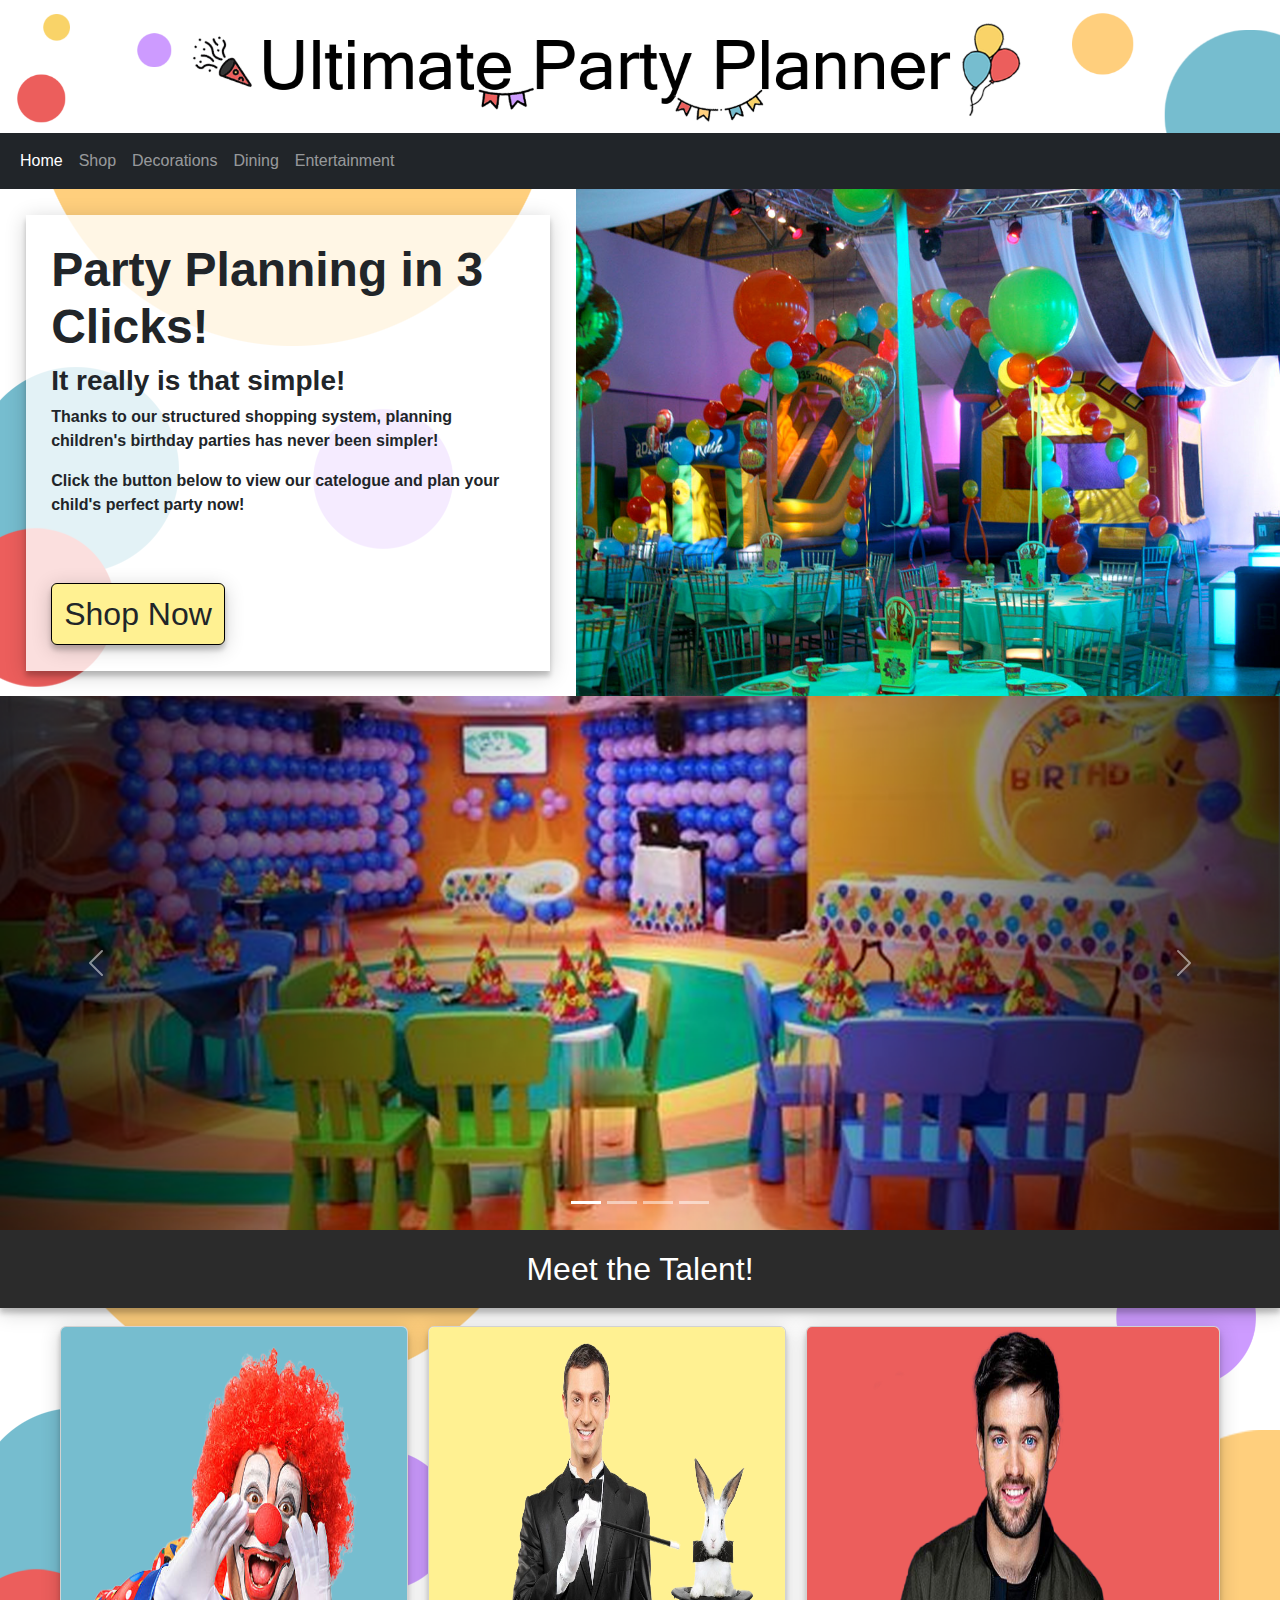
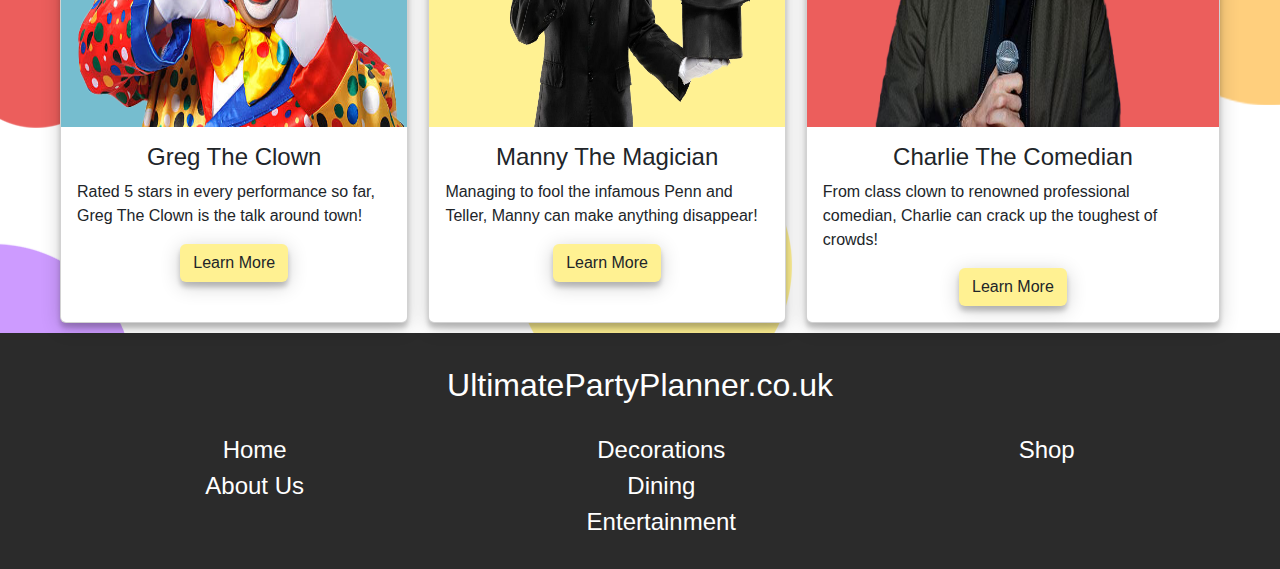
<file: Web Project 2/index.html>
<!doctype html>
<html lang="en">
<head>
    <!-- This code is based upon an example from the W3Schools HTML tutorial on Comments
    Author: W3Schools
    Location: https://www.w3schools.com/html/html_comments.asp
    Accessed: 03/03/2022 -->
    <meta charset="UTF-8">
    <title>Home</title>
    <!-- Code underneath includes the jquery and bootstrap components, as well as a link to the stylesheet which customises elements on the site -->
    <script src="https://ajax.googleapis.com/ajax/libs/jquery/3.6.0/jquery.min.js"></script>
    <meta name="viewport" content="width = device-width, initial-scale = 1">
    <link href="https://cdn.jsdelivr.net/npm/bootstrap@5.1.3/dist/css/bootstrap.min.css" rel="stylesheet">
    <link href="Styles/styles.css" rel="stylesheet">
  <script src="https://cdn.jsdelivr.net/npm/bootstrap@5.1.3/dist/js/bootstrap.bundle.min.js"></script>
</head>
<body>
  <header>
    <!-- "fullImage" is used to ensure the width is 100% on the site, as the original image extends the site borders and ruins the positioning of everything else -->
    <img src = "Images/Home/UPP_Banner.png" alt = "Ultimate Party Planner Banner" class = "fullImage">
  </header>
  <!-- This code is based upon an example from the W3Schools Bootstrap 5 tutorial on Navigation Bars
  Author: W3Schools
  Location: https://www.w3schools.com/bootstrap5/bootstrap_navbar.php
  Accessed: 24/04/2022 -->
  <!-- Areas that were edited include custom hrefs such as "index.html", names of items inside the navbar, and in the "shop.html" and "under_construction.html", the active nav link is changed to the shop item in the nav bar to make it easier to see which page the user is on -->
  <nav class = "navbar navbar-expand-sm bg-dark navbar-dark">
    <div class = "container-fluid">
      <ul class = "navbar-nav">
        <li class = "nav-item">
          <a class = "nav-link active" href = "index.html">Home</a>
        </li>
        <li class = "nav-item">
          <a class = "nav-link" href = "shop.html">Shop</a>
        </li>
        <li class = "nav-item">
          <a class = "nav-link" href = "under_construction.html">Decorations</a>
        </li>
        <li class = "nav-item">
          <a class = "nav-link" href = "under_construction.html">Dining</a>
        </li>
        <li class = "nav-item">
          <a class = "nav-link" href = "under_construction.html">Entertainment</a>
        </li>
      </ul>
    </div>
  </nav>
  <div id = "homeInfoSection">
    <section id = "infoTextBlock" class = "hasShadow">
      <h2><strong>Party Planning in 3 Clicks!</strong></h2>
      <h3><strong>It really is that simple!</strong></h3>
      <p><strong>Thanks to our structured shopping system, planning children's birthday parties has never been simpler!</strong></p>
      <p><strong>Click the button below to view our catelogue and plan your child's perfect party now!</strong></p>
      <button type = "button" class = "btn btn-style1 hasShadow" id = "shopPageButton">Shop Now</button>
    </section>
    <img src = "Images/Home/party_info_block.jpg" alt = "Image of a Birthday party" id = "infoblock_img">
  </div>
  <!-- This code is based upon an example from the W3Schools Bootstrap 5 tutorial on Carousels
  Author: W3Schools
  Location: https://www.w3schools.com/bootstrap5/tryit.asp?filename=trybs_carousel
  Accessed: 24/04/2022 -->
  <div id = "decoCarousel" class = "carousel slide" data-bs-ride = "carousel">
    <!-- code for the indicators, code is almost identical to w3schools example apart from id name -->
    <div class = "carousel-indicators">
      <button type = "button" data-bs-target="#decoCarousel" data-bs-slide-to="0" class = "active"></button>
      <button type = "button" data-bs-target="#decoCarousel" data-bs-slide-to="1"></button>
      <button type = "button" data-bs-target="#decoCarousel" data-bs-slide-to="2"></button>
      <button type = "button" data-bs-target="#decoCarousel" data-bs-slide-to="3"></button>
    </div>
    <!-- code for elements listed inside the carousel, including the images and the overlaid text -->
    <div class = "carousel-inner">
      <div class = "carousel-item active">
        <img src = "Images/Home/carousel_1.png" alt = "Image of balloons at a birthday party" class = "d-block w-100">
      </div>
      <div class = "carousel-item">
        <img src = "Images/Home/carousel_2.png" alt = "Image of children with party hats" class = "d-block w-100">
      </div>
      <div class = "carousel-item">
        <img src = "Images/Home/carousel_3.png" alt = "Image of confetti at a birthday party" class = "d-block w-100">
      </div>
      <div class = "carousel-item">
        <img src = "Images/Home/carousel_4.png" alt = "Image of custom banners at a birthday party" class = "d-block w-100">
      </div>
    </div>
    <!-- code for the buttons that control the carousel, unchanged from the w3schools example other than the decoCarousel id name -->
    <button class = "carousel-control-prev" type = "button" data-bs-target = "#decoCarousel" data-bs-slide = "prev">
      <span class = "carousel-control-prev-icon"></span>
    </button>
    <button class = "carousel-control-next" type = "button" data-bs-target = "#decoCarousel" data-bs-slide = "next">
      <span class = "carousel-control-next-icon"></span>
    </button>
  </div>
  <!-- My modifications end here -->
  <!-- This code is based upon an example from the W3Schools Bootstrap 5 tutorial on Cards
  Author: W3Schools
  Location: https://www.w3schools.com/bootstrap5/tryit.asp?filename=trybs_card_image&stacked=h
  Accessed: 23/04/2022 -->
  <!-- Areas that were modified include the h2, h4, p and a text areas, with additions to the classes such as "hasShadow" to include shadows and "blue" to make the background blue -->
  <section id = "entertainerDisplay">
    <h2 class = "greybackground hasShadow">Meet the Talent!</h2>
    <div id = "talentSectionCards">
    <div class="card hasShadow">
    <img class="card-img-top blue" src="Images/Entertainment/Greg.png" alt="Image of Greg The Clown">
    <div class="card-body">
      <h4 class="card-title">Greg The Clown</h4>
      <p class="card-text">Rated 5 stars in every performance so far, Greg The Clown is the talk around town!</p>
      <a href="under_construction.html" class="btn btn-style1 hasShadow">Learn More</a>
    </div>
  </div>
  <br>
    <div class="card hasShadow">
    <img class="card-img-top yellow" src="Images/Entertainment/Manny.png" alt="Image of Manny The Magician">
    <div class="card-body">
      <h4 class="card-title">Manny The Magician</h4>
      <p class="card-text">Managing to fool the infamous Penn and Teller, Manny can make anything disappear!</p>
      <a href="under_construction.html" class="btn btn-style1 hasShadow">Learn More</a>
    </div>
    </div>
    <br>
    <div class="card hasShadow">
    <img class="card-img-top red" src="Images/Entertainment/Charlie.png" alt="Image of Charlie The Comedian">
    <div class="card-body">
      <h4 class="card-title">Charlie The Comedian</h4>
      <p class="card-text">From class clown to renowned professional comedian, Charlie can crack up the toughest of crowds!</p>
      <a href="under_construction.html" class="btn btn-style1 hasShadow">Learn More</a>
    </div>
    </div>
  </div>
  <!-- My modifications end here -->
  </section>
  <footer>
    <!-- The footer was seperated into seperate unordered lists to make the css cleaner, showing as 3 distinct listed columns that are related for a more recognisable appearance -->
    <h2>UltimatePartyPlanner.co.uk</h2>
    <div id = "footer_contents">
    <ul>
      <li><a href = "index.html">Home</a></li>
      <li><a href = "under_construction.html">About Us</a></li>
    </ul>
    <ul>
      <li><a href = "under_construction.html">Decorations</a></li>
      <li><a href = "under_construction.html">Dining</a></li>
      <li><a href = "under_construction.html">Entertainment</a></li>
    </ul>
    <ul>
      <li><a href = "shop.html">Shop</a></li>
    </ul>
  </div>
  </footer>

  <script type = "text/javascript">
  //this code takes the user to shop.html when the button is clicked, linking a button press to the shopPage function
  document.getElementById("shopPageButton").addEventListener('click',shopPage);

  function shopPage(){
    window.location.href = 'shop.html';
  }
  </script>
</body>
</file>
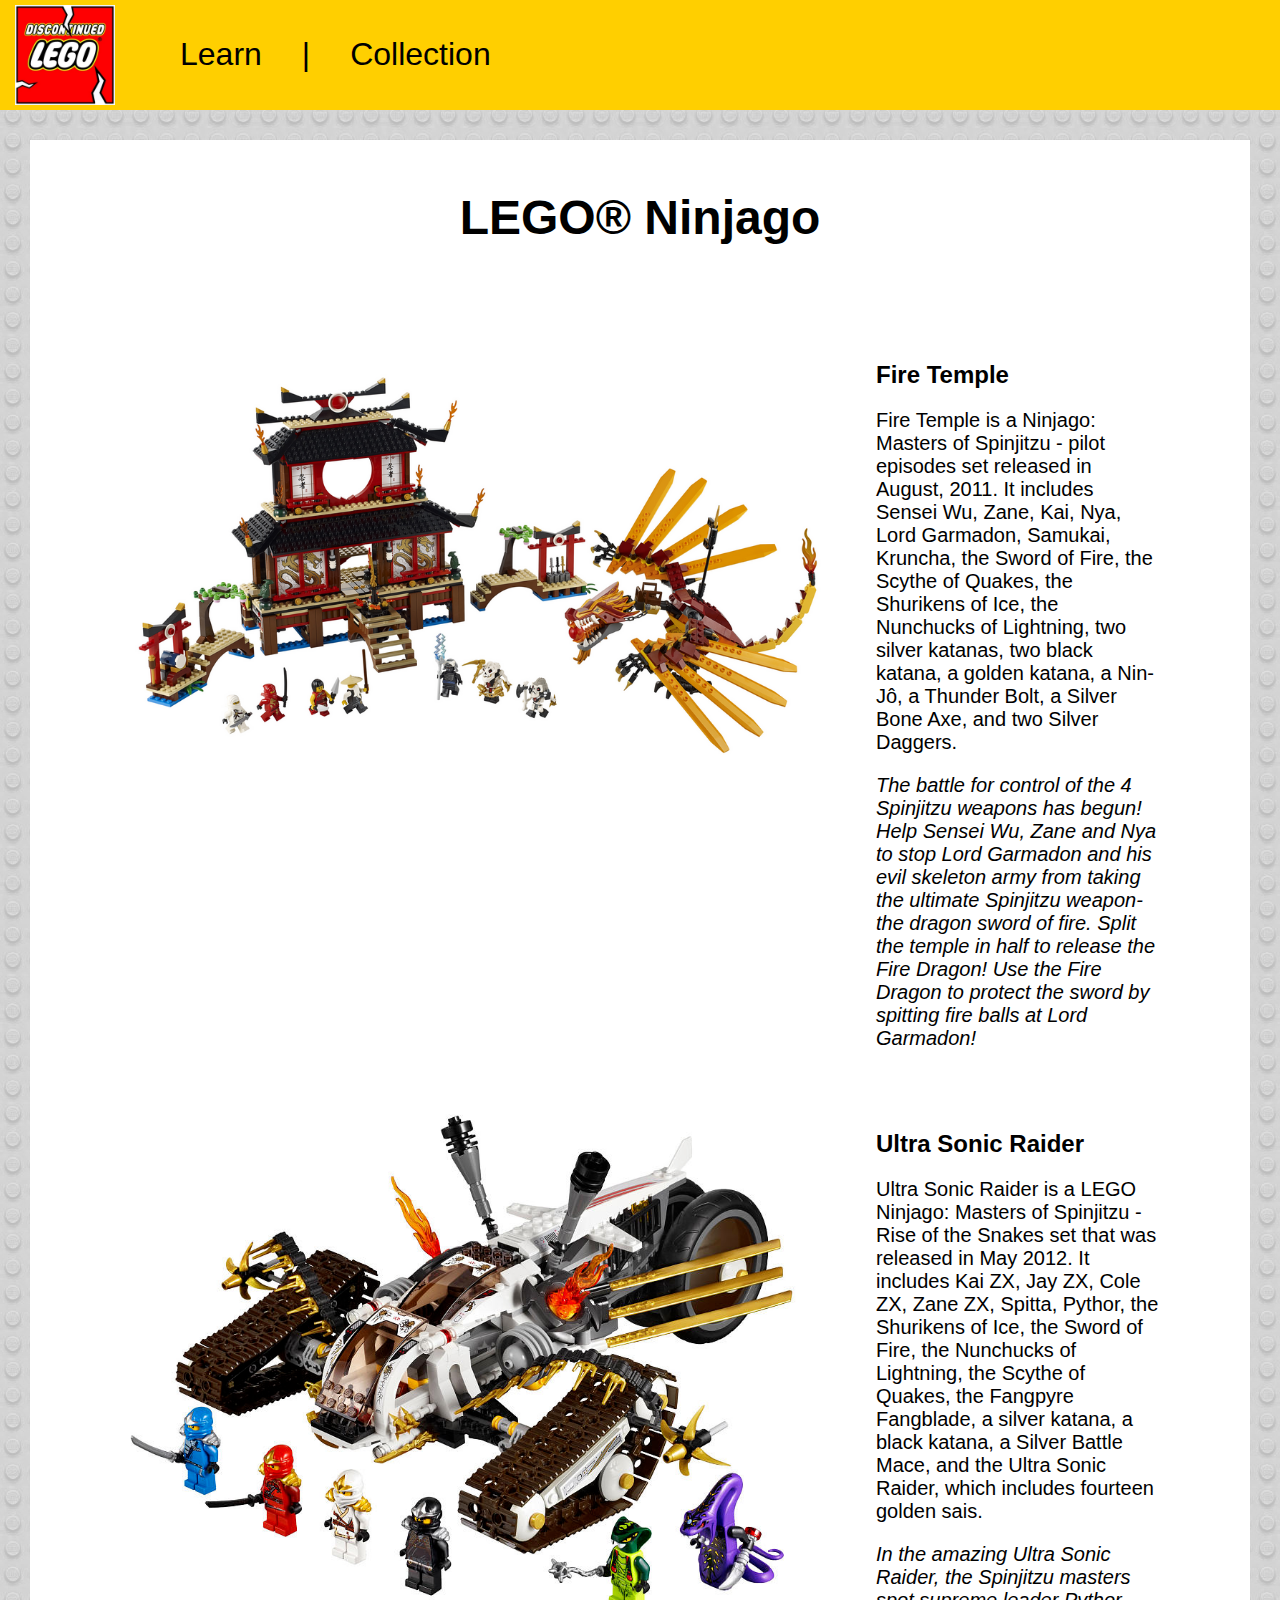
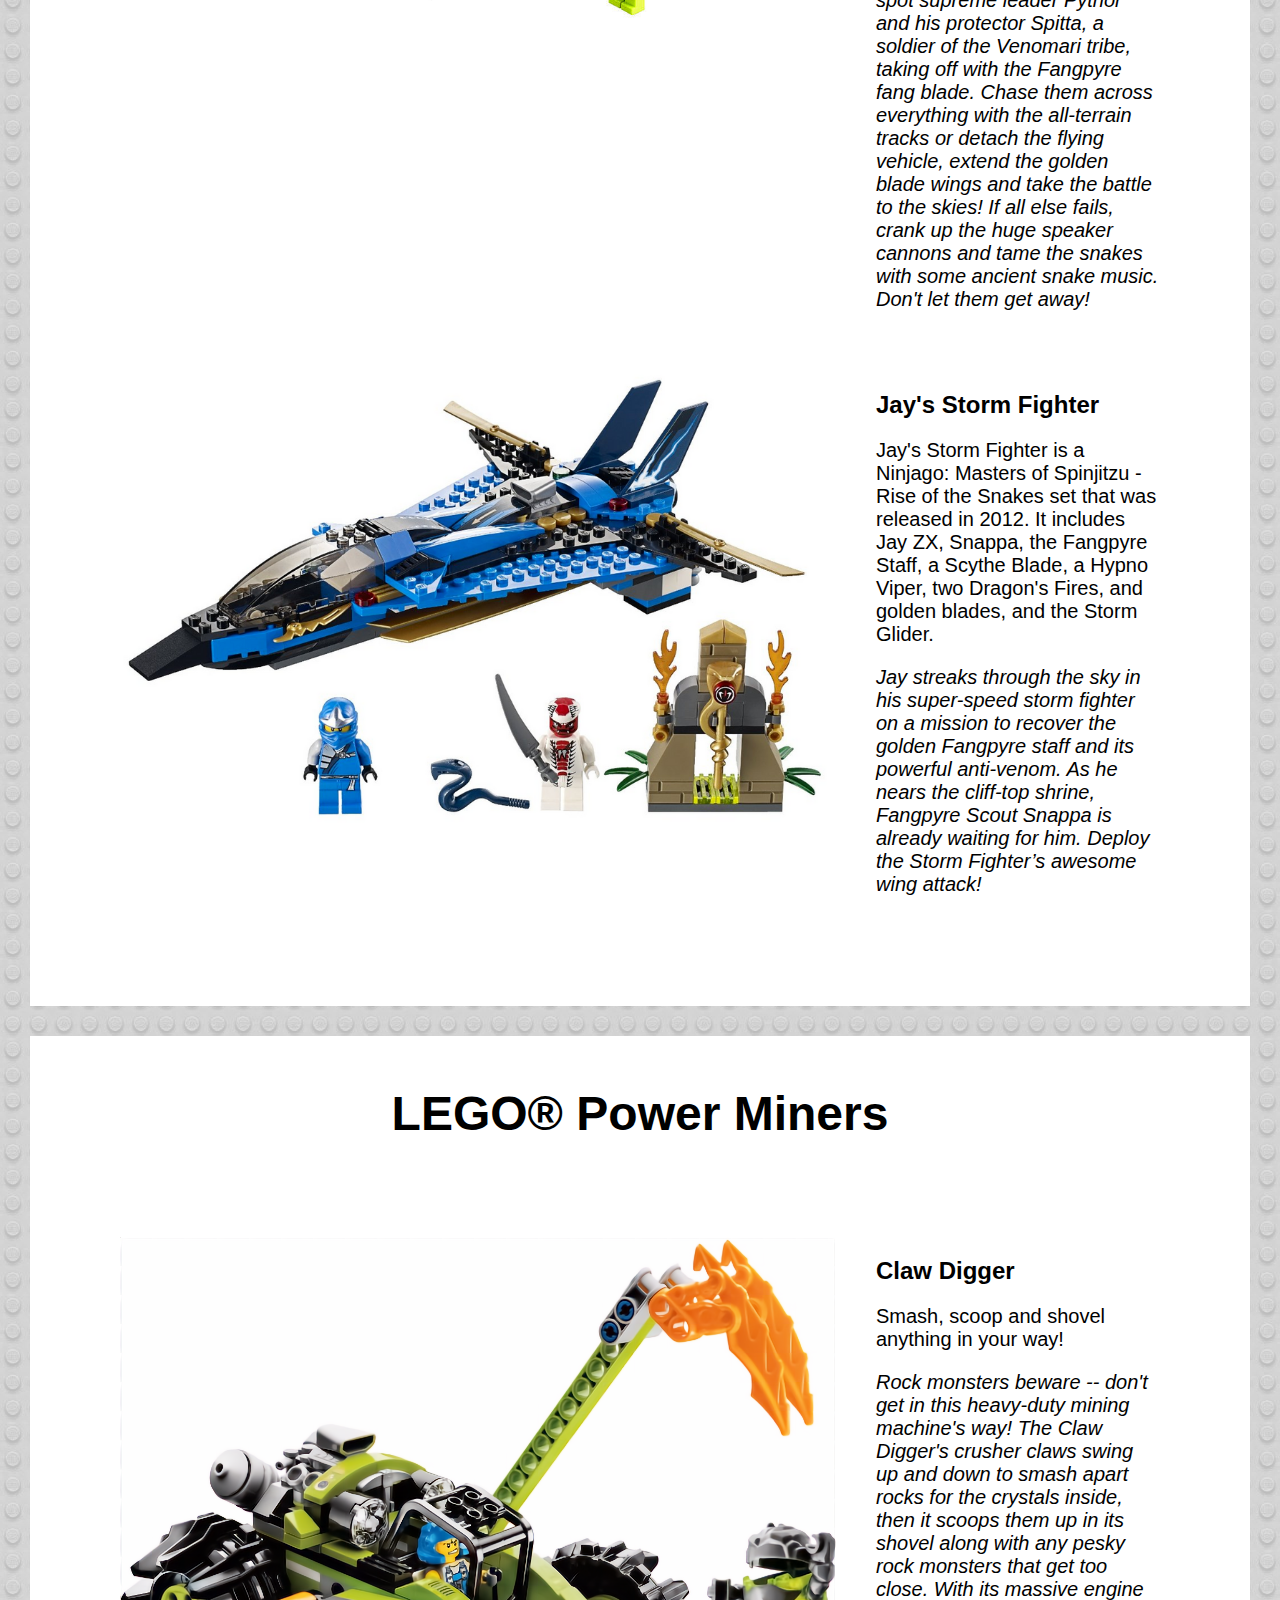
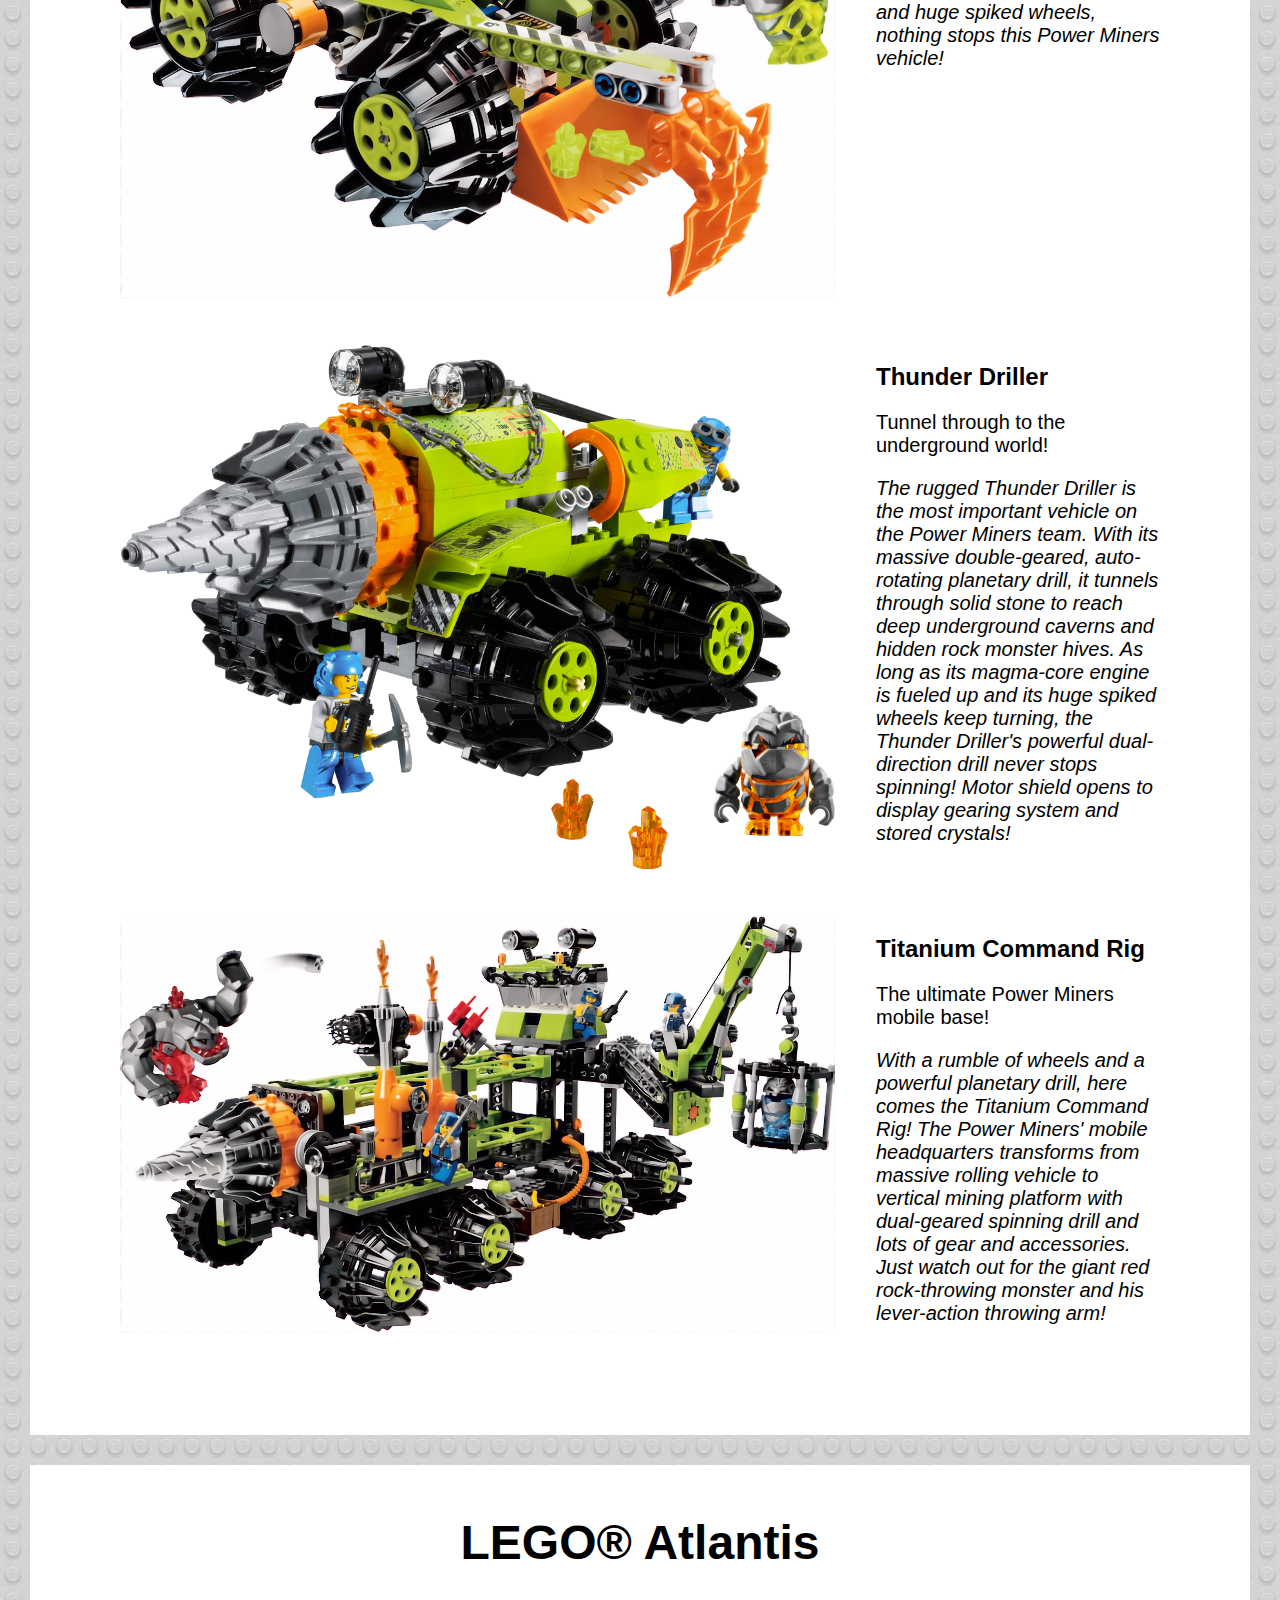
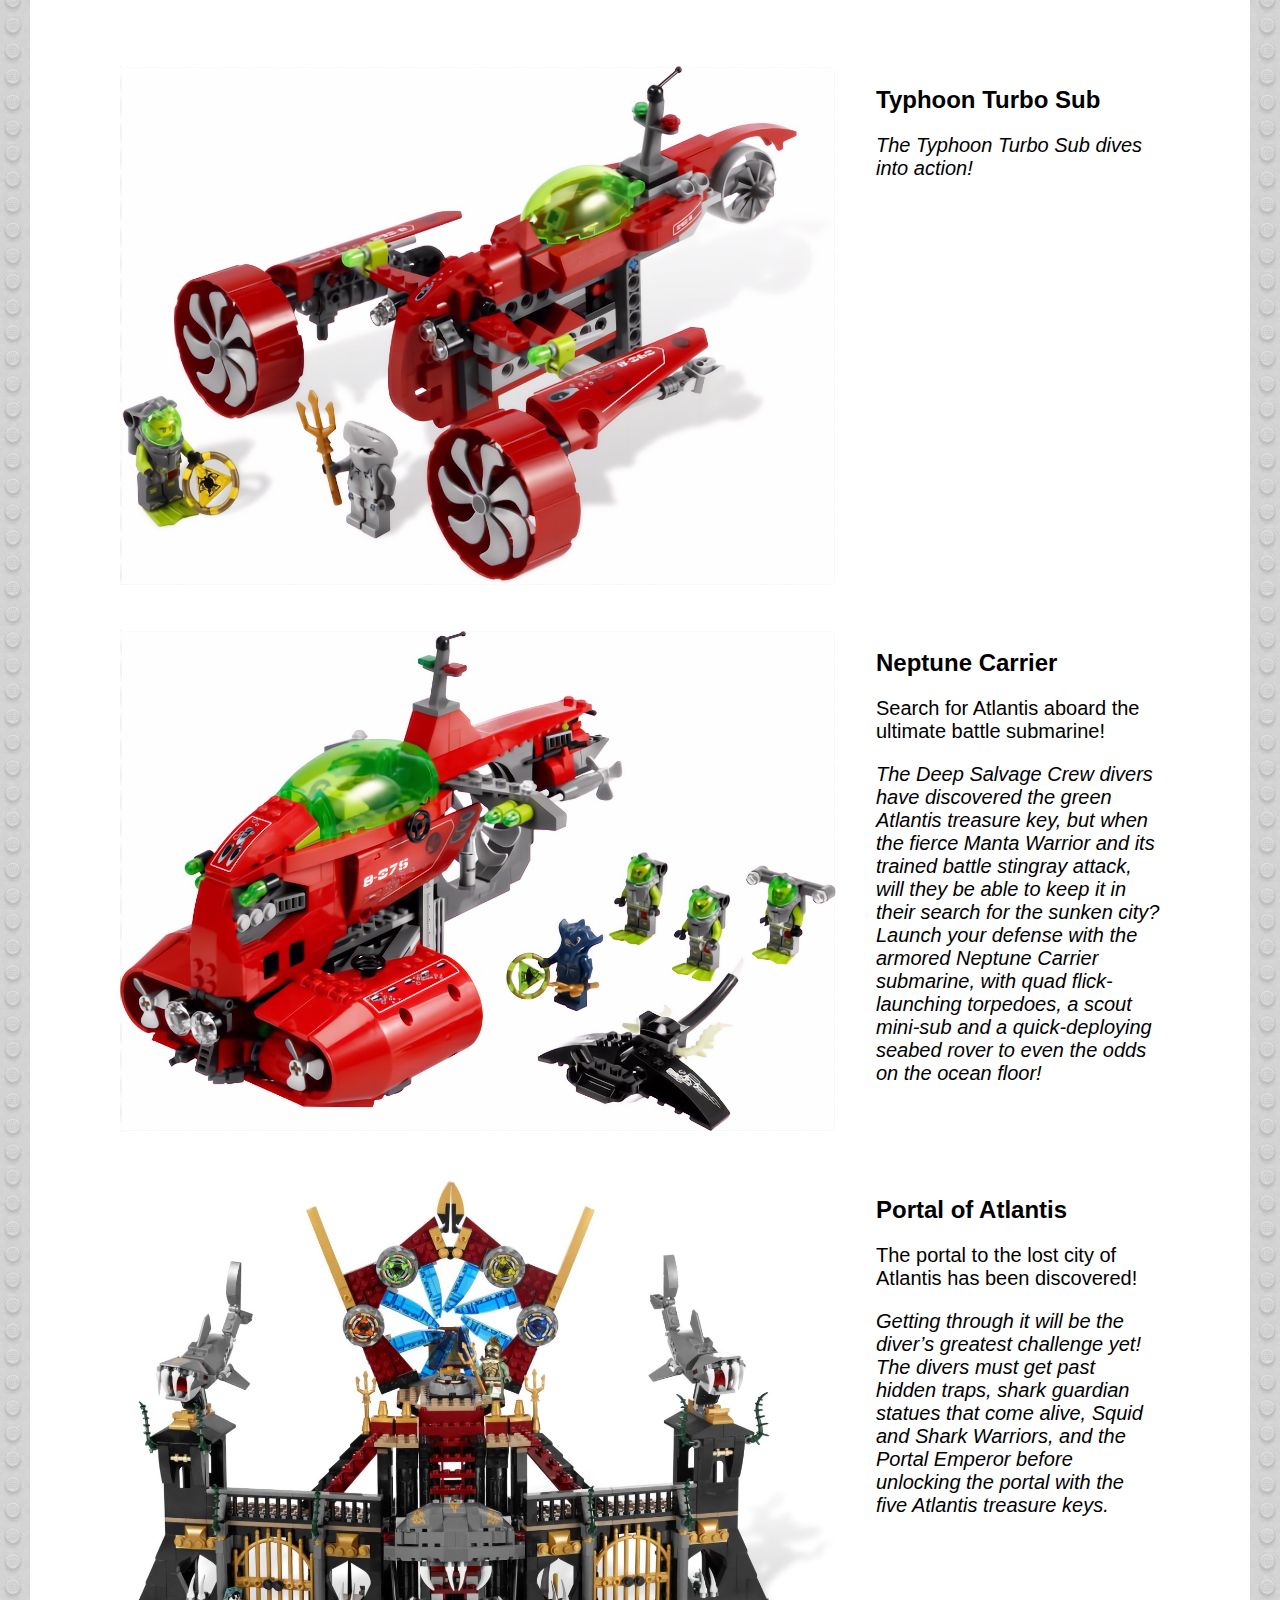
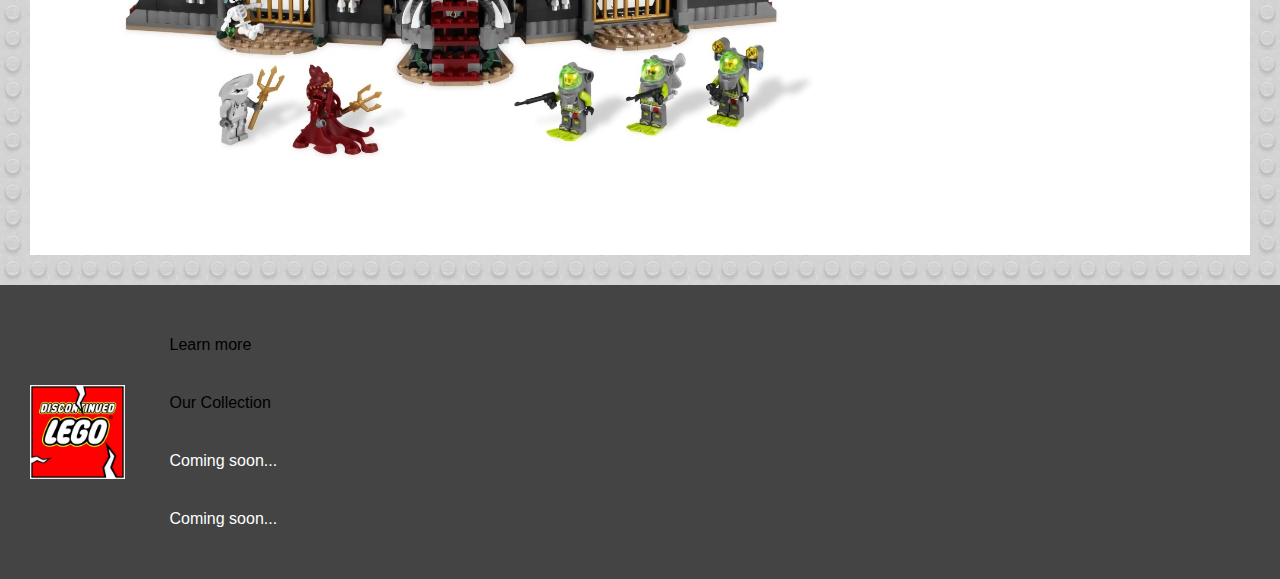
<file: Web Project 1/Collection.html>
<!DOCTYPE html>
<html lang="en">
<head>
  <meta charset="UTF-8">
  <meta name="viewport" content="width=device-width, initial-scale=1.0, maximum-scale=1.0">
  <title>Our Collection</title>
  <link rel= "stylesheet" href="Styles/styles.css">
</head>
<body>
    <nav>
      <a href = "index.html"><figure class = "logo">
        <img src="Images/DL_logo.jpg" alt = "Discontinued LEGO logo" height = 100 width = 100>
      </figure></a>
      <ul class = "navBar">
        <li class="navMenu">
          <a href="Learn.html">Learn</a>
        </li>
        <li class = "navMenu">|</li>
        <li class="navMenu">
          <a href="Collection.html">Collection</a>
        </li>
      </ul>
    </nav>
    <section class = "Collection_Grids">
      <h1>LEGO® Ninjago</h1>
      <ul class = "ContentGrid">
        <li><img src="Images/Fire_Temple.png" alt = "LEGO Ninjago Fire Temple set" width = 400></li>
        <li>
          <h2>Fire Temple</h2>
          <p>Fire Temple is a Ninjago: Masters of Spinjitzu - pilot episodes set released in August, 2011. It includes Sensei Wu, Zane, Kai, Nya, Lord Garmadon, Samukai, Kruncha, the Sword of Fire, the Scythe of Quakes, the Shurikens of Ice, the Nunchucks of Lightning, two silver katanas, two black katana, a golden katana, a Nin-Jô, a Thunder Bolt, a Silver Bone Axe, and two Silver Daggers.</p>
          <p><i>The battle for control of the 4 Spinjitzu weapons has begun! Help Sensei Wu, Zane and Nya to stop Lord Garmadon and his evil skeleton army from taking the ultimate Spinjitzu weapon- the dragon sword of fire. Split the temple in half to release the Fire Dragon! Use the Fire Dragon to protect the sword by spitting fire balls at Lord Garmadon!</i></p>
        </li>
        <li><img src="Images/Ultrasonic_Raider.png" alt = "LEGO Ninjago Ultrasonic Raider set" width = 400></li>
        <li>
          <h2>Ultra Sonic Raider</h2>
          <p>Ultra Sonic Raider is a LEGO Ninjago: Masters of Spinjitzu - Rise of the Snakes set that was released in May 2012. It includes Kai ZX, Jay ZX, Cole ZX, Zane ZX, Spitta, Pythor, the Shurikens of Ice, the Sword of Fire, the Nunchucks of Lightning, the Scythe of Quakes, the Fangpyre Fangblade, a silver katana, a black katana, a Silver Battle Mace, and the Ultra Sonic Raider, which includes fourteen golden sais.</p>
          <p><i>In the amazing Ultra Sonic Raider, the Spinjitzu masters spot supreme leader Pythor and his protector Spitta, a soldier of the Venomari tribe, taking off with the Fangpyre fang blade. Chase them across everything with the all-terrain tracks or detach the flying vehicle, extend the golden blade wings and take the battle to the skies! If all else fails, crank up the huge speaker cannons and tame the snakes with some ancient snake music. Don't let them get away!</i></p>
        </li>
        <li><img src="Images/Jay_Stormfighter.png" alt = "LEGO Ninjago Jay's Stormfighter set" width = 400></li>
        <li>
          <h2>Jay's Storm Fighter</h2>
          <p>Jay's Storm Fighter is a Ninjago: Masters of Spinjitzu - Rise of the Snakes set that was released in 2012. It includes Jay ZX, Snappa, the Fangpyre Staff, a Scythe Blade, a Hypno Viper, two Dragon's Fires, and golden blades, and the Storm Glider.</p>
          <p><i>Jay streaks through the sky in his super-speed storm fighter on a mission to recover the golden Fangpyre staff and its powerful anti-venom. As he nears the cliff-top shrine, Fangpyre Scout Snappa is already waiting for him. Deploy the Storm Fighter’s awesome wing attack!</i></p>
        </li>
      </ul>
    </section>
    <section class = "Collection_Grids">
      <h1>LEGO® Power Miners</h1>
      <ul class = "ContentGrid">
        <li><img src="Images/Claw_Digger.png" alt = "LEGO Power Miners Claw Digger set" width = 400></li>
        <li>
          <h2>Claw Digger</h2>
          <p>Smash, scoop and shovel anything in your way!</p>
          <p><i>Rock monsters beware -- don't get in this heavy-duty mining machine's way! The Claw Digger's crusher claws swing up and down to smash apart rocks for the crystals inside, then it scoops them up in its shovel along with any pesky rock monsters that get too close. With its massive engine and huge spiked wheels, nothing stops this Power Miners vehicle!</i></p>
        </li>
        <li><img src="Images/Thunder_Driller_Set.png" alt = "LEGO Power Miners Thunder Driller set" width = 400></li>
        <li>
          <h2>Thunder Driller</h2>
          <p>Tunnel through to the underground world!</p>
          <p><i>The rugged Thunder Driller is the most important vehicle on the Power Miners team. With its massive double-geared, auto-rotating planetary drill, it tunnels through solid stone to reach deep underground caverns and hidden rock monster hives. As long as its magma-core engine is fueled up and its huge spiked wheels keep turning, the Thunder Driller's powerful dual-direction drill never stops spinning! Motor shield opens to display gearing system and stored crystals!</i></p>
        </li>
        <li><img src="Images/Command_Rig.png" alt = "LEGO Power Miners Titanium Command Rig" width = 400></li>
        <li>
          <h2>Titanium Command Rig</h2>
          <p>The ultimate Power Miners mobile base!</p>
          <p><i>With a rumble of wheels and a powerful planetary drill, here comes the Titanium Command Rig! The Power Miners' mobile headquarters transforms from massive rolling vehicle to vertical mining platform with dual-geared spinning drill and lots of gear and accessories. Just watch out for the giant red rock-throwing monster and his lever-action throwing arm!</i></p>
        </li>
      </ul>
    </section>
    <section class = "Collection_Grids">
      <h1>LEGO® Atlantis</h1>
      <ul class = "ContentGrid">
        <li><img src="Images/Typhoon_Sub.png" alt = "LEGO Atlantis Typhoon Turbo Submarine set" width = 400></li>
        <li>
          <h2>Typhoon Turbo Sub</h2>
          <p><i>The Typhoon Turbo Sub dives into action!</i></p>
        </li>
        <li><img src="Images/Neptune_Carrier.png" alt = "LEGO Atlantis Neptune Carrier set" width = 400></li>
        <li>
          <h2>Neptune Carrier</h2>
          <p>Search for Atlantis aboard the ultimate battle submarine!</p>
          <p><i>The Deep Salvage Crew divers have discovered the green Atlantis treasure key, but when the fierce Manta Warrior and its trained battle stingray attack, will they be able to keep it in their search for the sunken city? Launch your defense with the armored Neptune Carrier submarine, with quad flick-launching torpedoes, a scout mini-sub and a quick-deploying seabed rover to even the odds on the ocean floor!</i></p>
        </li>
        <li><img src="Images/Atlantis_Portal_Upscaled.jpg" alt = "LEGO Atlantis Portal of Atlantis set" width = 400></li>
        <li>
          <h2>Portal of Atlantis</h2>
          <p>The portal to the lost city of Atlantis has been discovered!</p>
          <p><i>Getting through it will be the diver’s greatest challenge yet! The divers must get past hidden traps, shark guardian statues that come alive, Squid and Shark Warriors, and the Portal Emperor before unlocking the portal with the five Atlantis treasure keys.</i></p>
        </li>
      </ul>
    </section>
    <footer>
      <div>
          <img src="Images/DL_logo.jpg" alt = "Discontinued LEGO logo" height = 100 width = 100>
        <ul>
          <li><a href = "Learn.html" class = "Footer_Link">Learn more</a></li>
          <li><a href = "Collection.html" class = "Footer_Link">Our Collection</a></li>
          <li>Coming soon...</li>
          <li>Coming soon...</li>
        </ul>
      </div>
    </footer>
 </body>
</file>
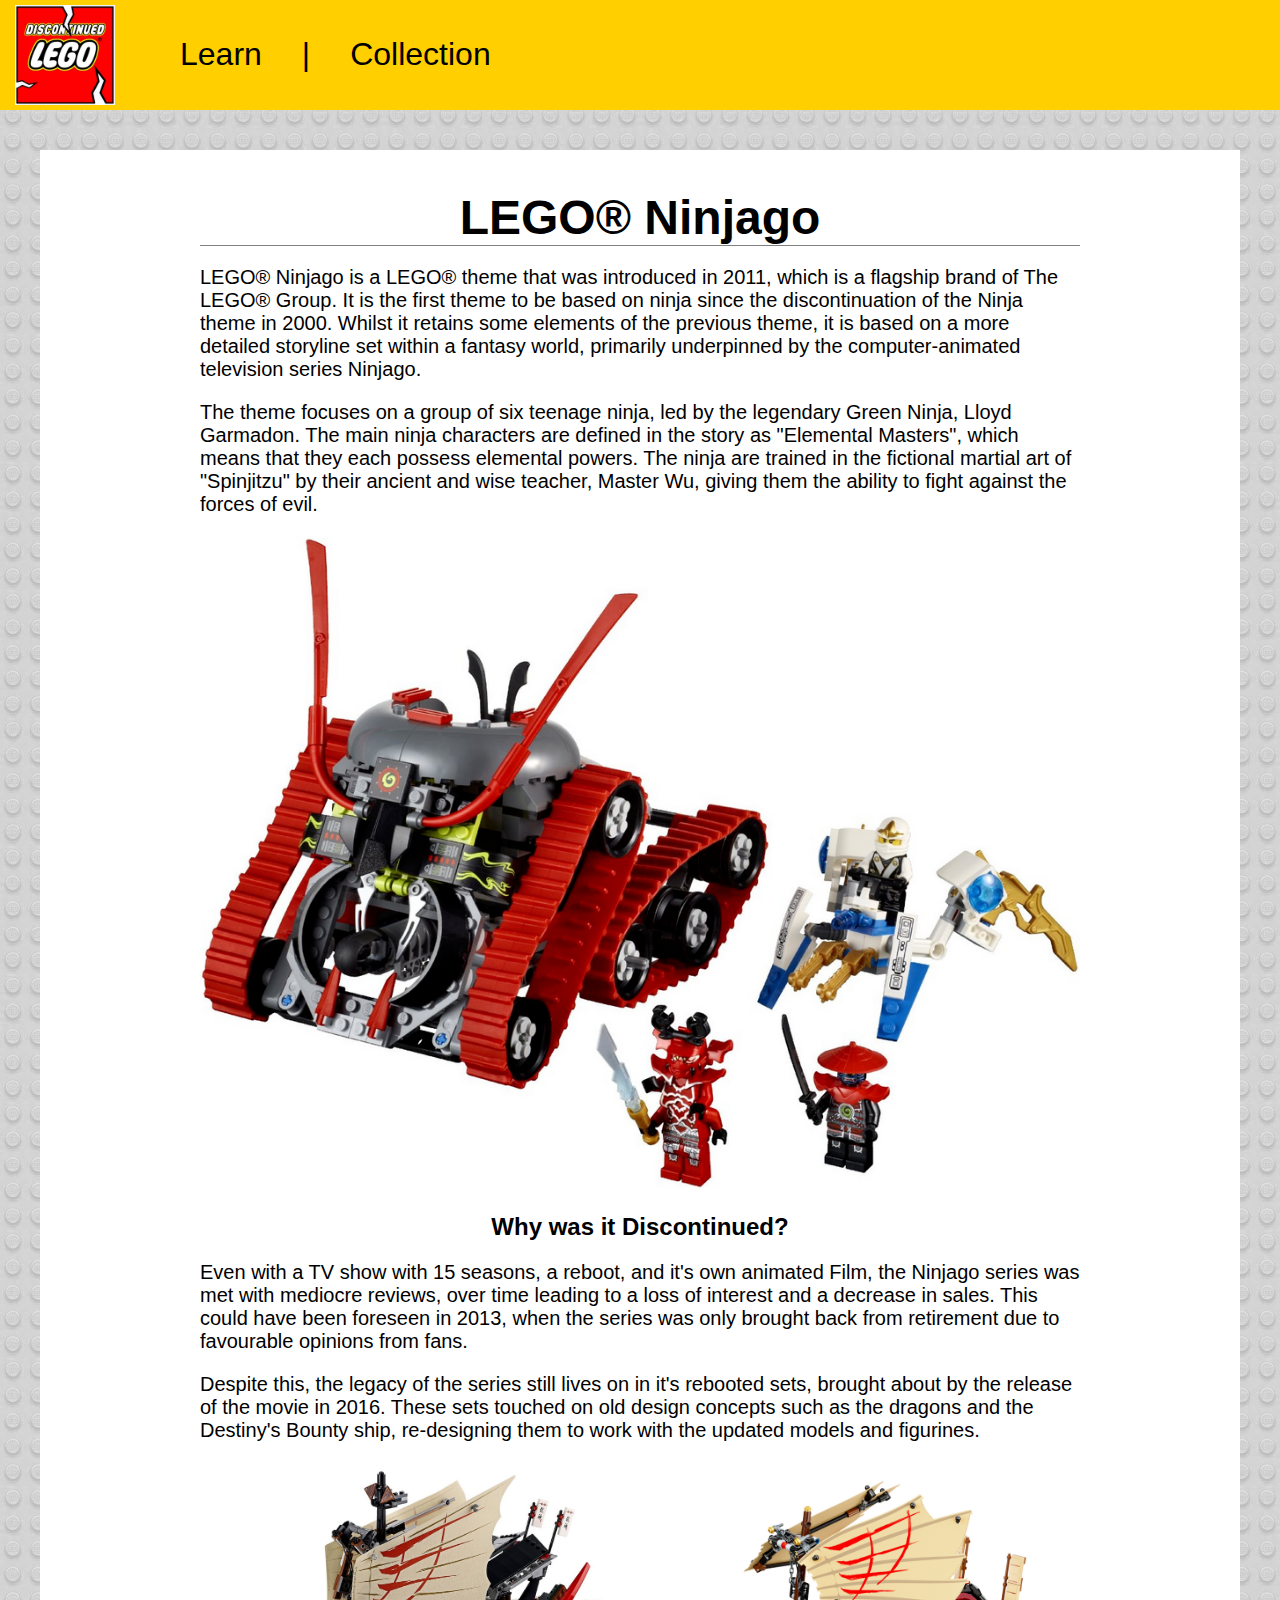
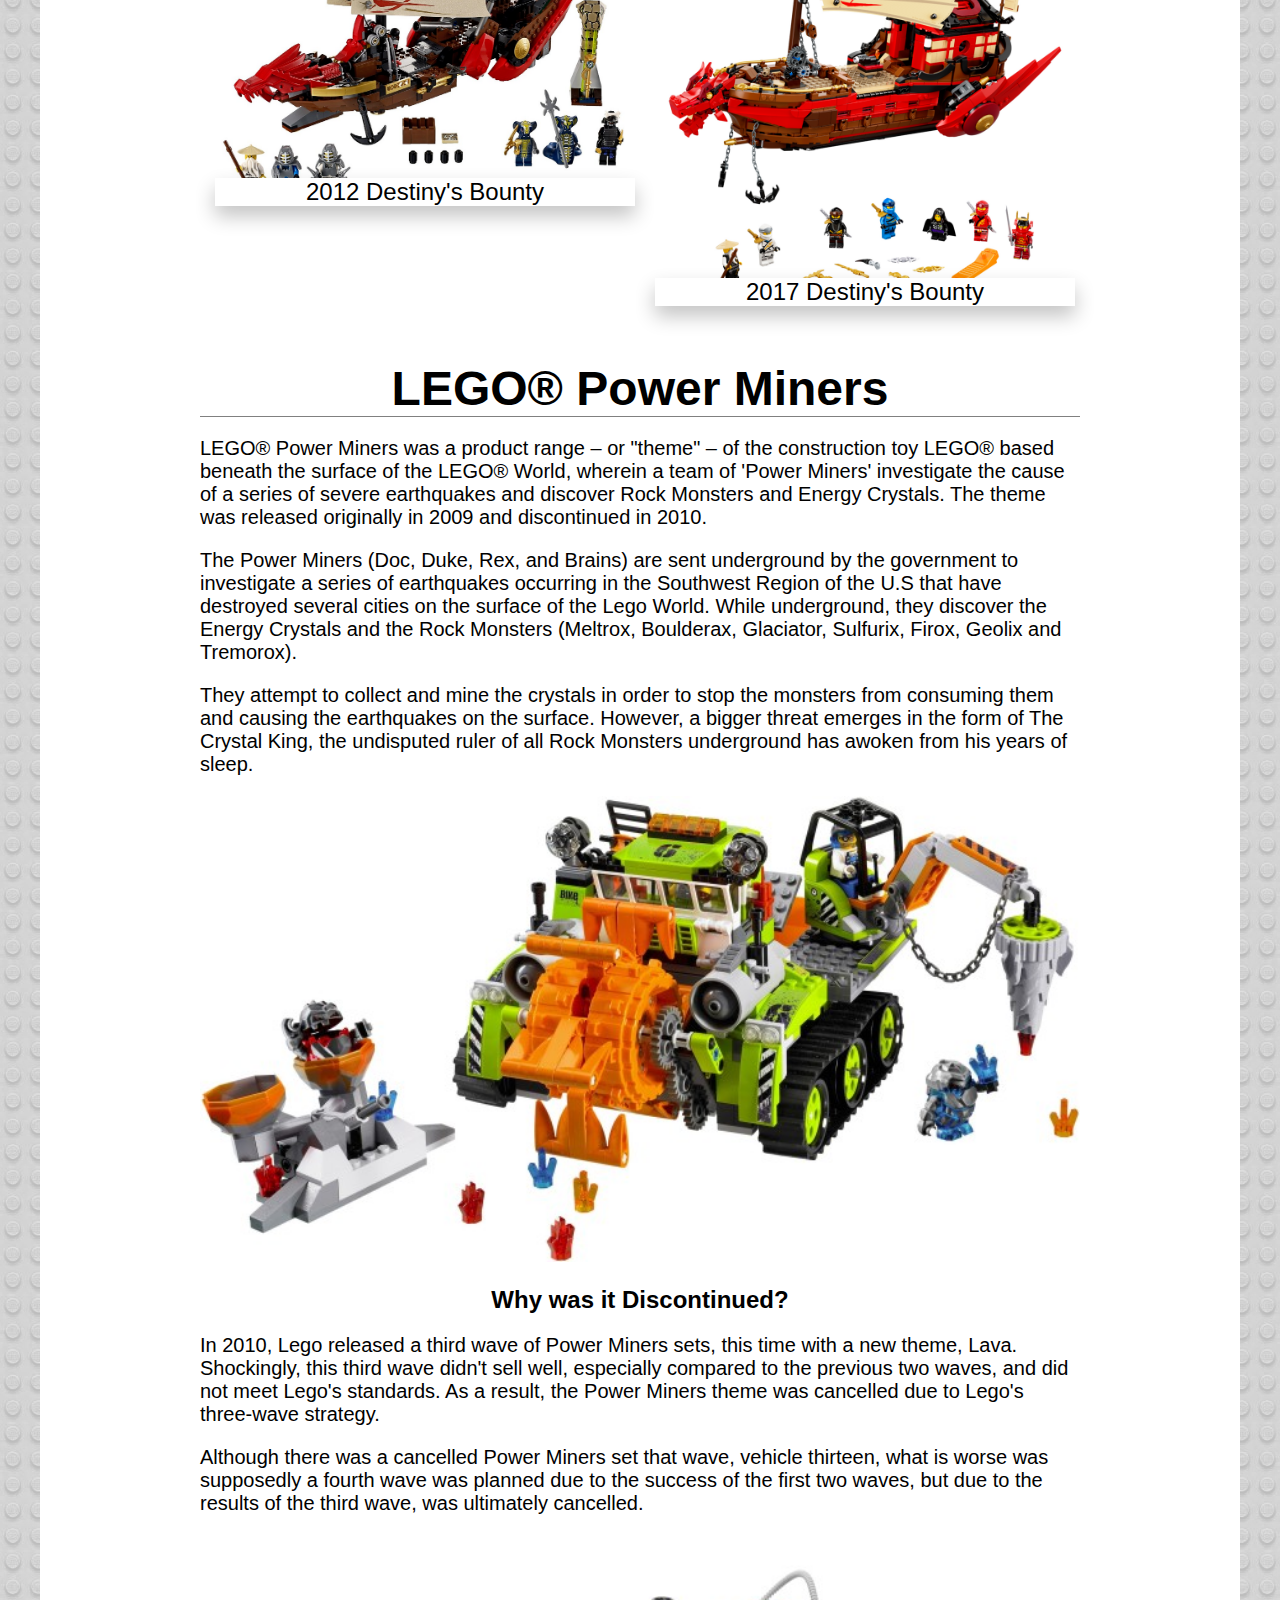
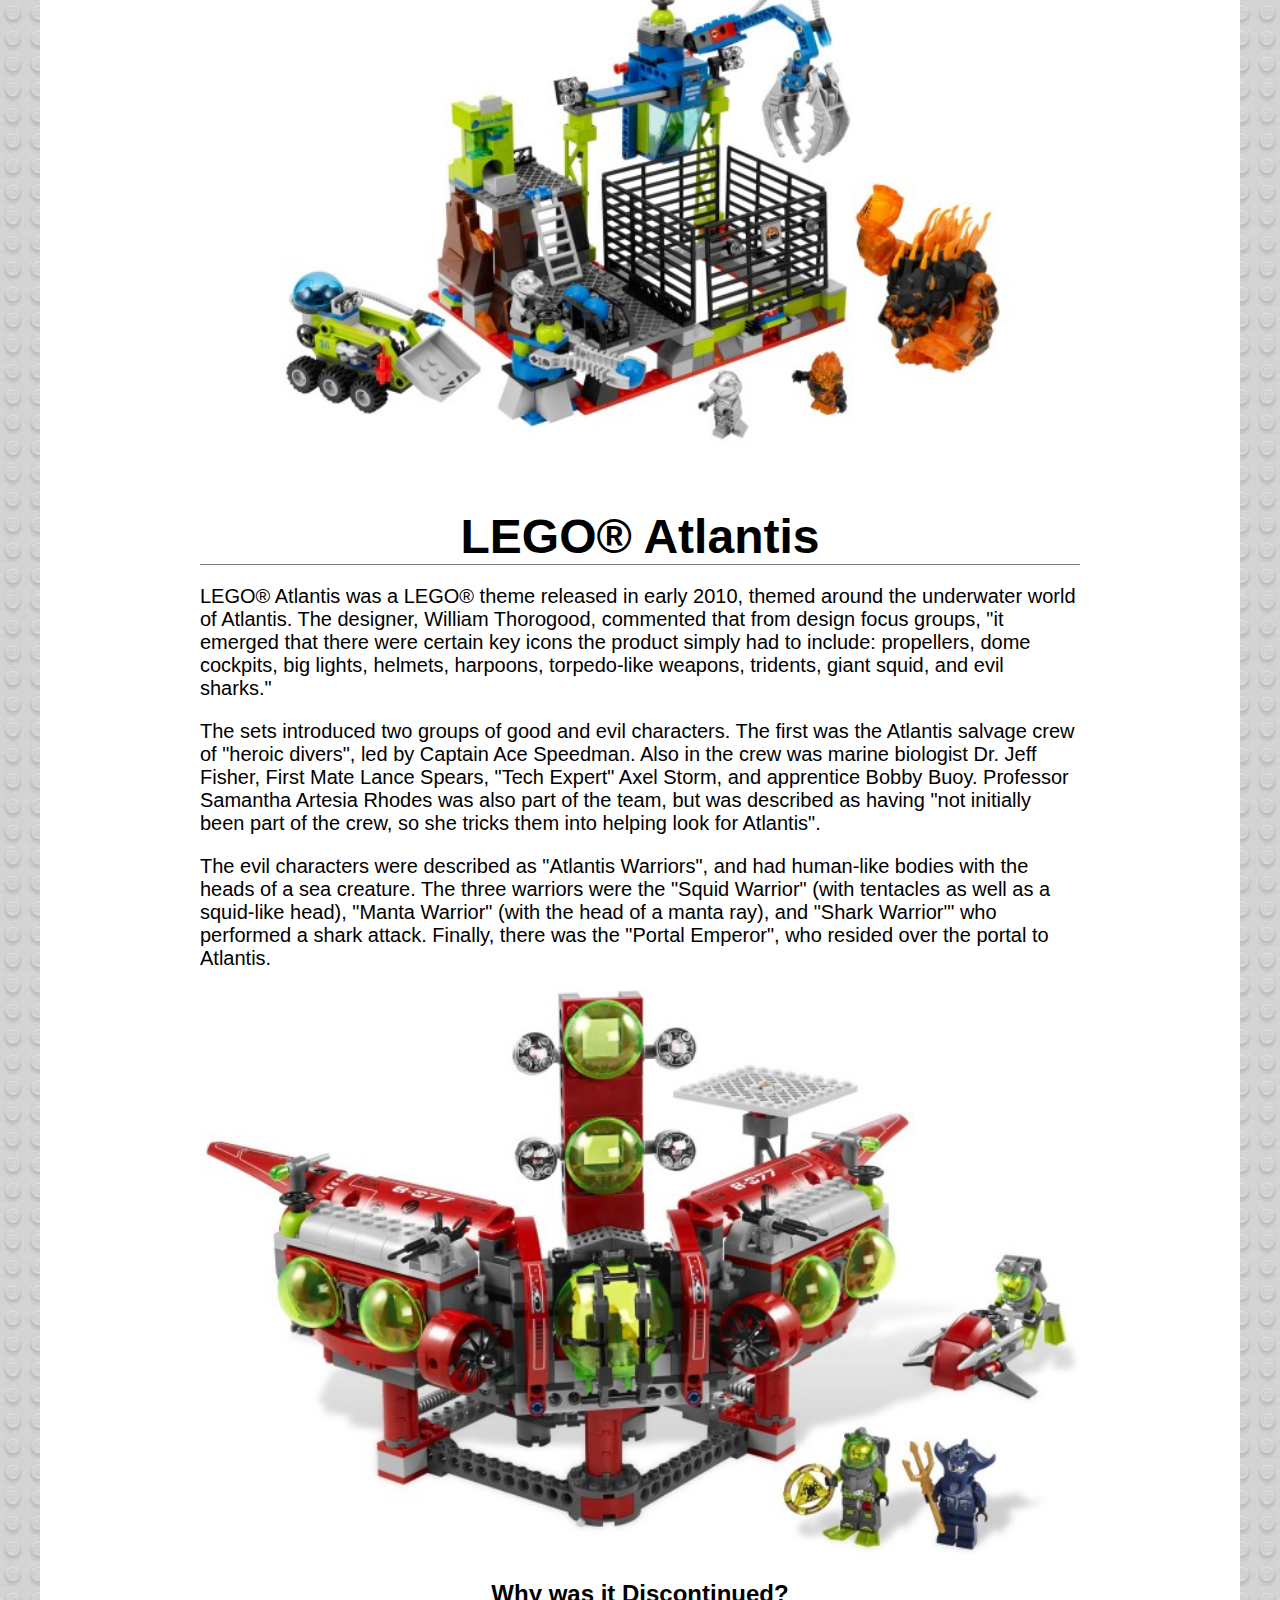
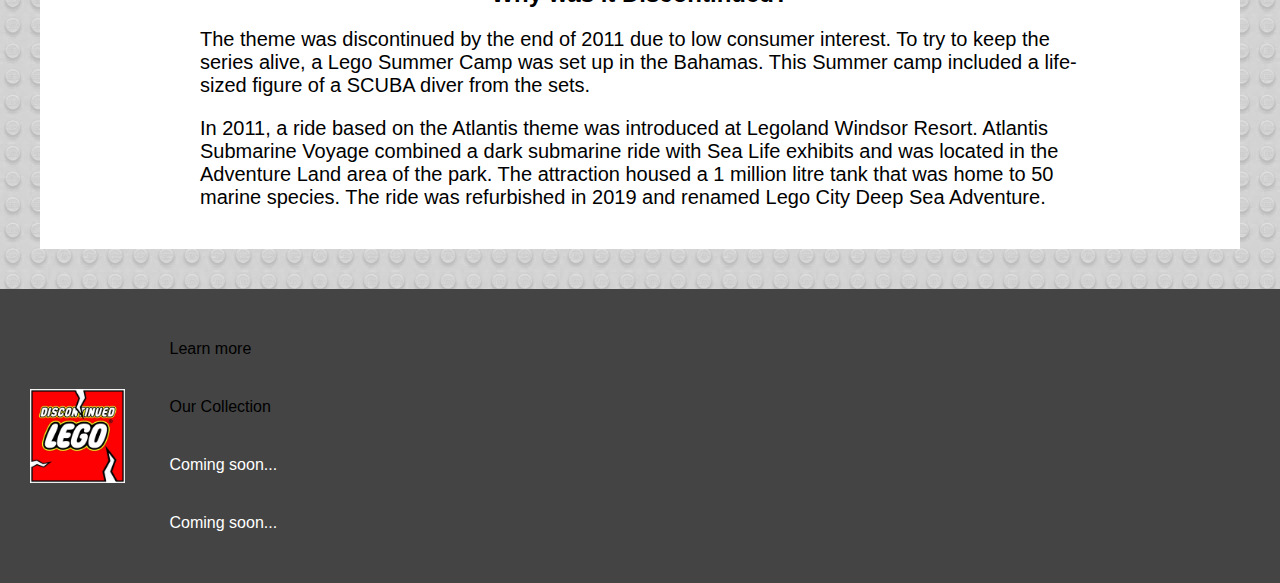
<file: Web Project 1/Learn.html>
<!DOCTYPE html>
<html lang="en">
<head>
  <meta charset="UTF-8">
  <meta name="viewport" content="width=device-width, initial-scale=1.0, maximum-scale=1.0">
  <title>Learn More</title>
  <link rel= "stylesheet" href="Styles/styles.css">
</head>
<body>
    <nav>
      <a href = "index.html"><figure class = "logo">
        <img src="Images/DL_logo.jpg" alt = "Discontinued LEGO logo" height = 100 width = 100>
      </figure></a>
      <ul class = "navBar">
        <li class="navMenu">
          <a href="Learn.html">Learn</a>
        </li>
        <li class = "navMenu">|</li>
        <li class="navMenu">
          <a href="Collection.html">Collection</a>
        </li>
      </ul>
    </nav>
    <article class = "Learn_Page_Article">
      <h1>LEGO® Ninjago</h1>
      <p> LEGO® Ninjago is a LEGO® theme that was introduced in 2011, which is a flagship brand of The LEGO® Group. It is the first theme to be based on ninja since the discontinuation of the  Ninja theme in 2000. Whilst it retains some elements of the previous theme, it is based on a more detailed storyline set within a fantasy world, primarily underpinned by the computer-animated television series Ninjago.</p>
      <p> The theme focuses on a group of six teenage ninja, led by the legendary Green Ninja, Lloyd Garmadon. The main ninja characters are defined in the story as "Elemental Masters", which means that they each possess elemental powers. The ninja are trained in the fictional martial art of "Spinjitzu" by their ancient and wise teacher, Master Wu, giving them the ability to fight against the forces of evil.</p>
      <img src="Images/Garmatron_Set.png" alt = "LEGO Ninjago Garmatron set" width = 400>
      <h2>Why was it Discontinued?</h2>
      <p> Even with a TV show with 15 seasons, a reboot, and it's own animated Film, the Ninjago series was met with mediocre reviews, over time leading to a loss of interest and a decrease in sales. This could have been foreseen in 2013, when the series was only brought back from retirement due to favourable opinions from fans.</p>
      <p> Despite this, the legacy of the series still lives on in it's rebooted sets, brought about by the release of the movie in 2016. These sets touched on old design concepts such as the dragons and the Destiny's Bounty ship, re-designing them to work with the updated models and figurines.</p>
      <div class = "Destiny_Bounty">
        <figure>
          <img src="Images/Destiny_Bounty_1.png" alt = "Old LEGO Ninjago Destiny's Bounty set" width = 400>
          <figcaption>2012 Destiny's Bounty</figcaption>
        </figure>
        <figure>
          <img src="Images/Destiny_Bounty_2.png" alt = "New LEGO Ninjago Destiny's Bounty set" width = 400>
          <figcaption>2017 Destiny's Bounty</figcaption>
        </figure>
        </div>
      <h1>LEGO® Power Miners</h1>
      <p>LEGO® Power Miners was a product range – or "theme" – of the construction toy LEGO® based beneath the surface of the LEGO® World, wherein a team of 'Power Miners' investigate the cause of a series of severe earthquakes and discover Rock Monsters and Energy Crystals. The theme was released originally in 2009 and discontinued in 2010.</p>
      <p>The Power Miners (Doc, Duke, Rex, and Brains) are sent underground by the government to investigate a series of earthquakes occurring in the Southwest Region of the U.S that have destroyed several cities on the surface of the Lego World. While underground, they discover the Energy Crystals and the Rock Monsters (Meltrox, Boulderax, Glaciator, Sulfurix, Firox, Geolix and Tremorox).</p>
      <p>They attempt to collect and mine the crystals in order to stop the monsters from consuming them and causing the earthquakes on the surface. However, a bigger threat emerges in the form of The Crystal King, the undisputed ruler of all Rock Monsters underground has awoken from his years of sleep.</p>
      <img src="Images/Crystal_Sweeper.jpg" alt = "LEGO Power Miners Crystal Sweeper set" width = 400>
      <h2>Why was it Discontinued?</h2>
      <p>In 2010, Lego released a third wave of Power Miners sets, this time with a new theme, Lava. Shockingly, this third wave didn't sell well, especially compared to the previous two waves, and did not meet Lego's standards. As a result, the Power Miners theme was cancelled due to Lego's three-wave strategy.</p>
      <p>Although there was a cancelled Power Miners set that wave, vehicle thirteen, what is  worse was supposedly a fourth wave was planned due to the success of the first two waves, but due to the results of the third wave, was ultimately cancelled.</p>
      <img src="Images/Lavatraz.jpg" alt = "LEGO Power Miners Lavatraz set" width = 400>
      <h1>LEGO® Atlantis</h1>
      <p>LEGO® Atlantis was a LEGO® theme released in early 2010, themed around the underwater world of Atlantis. The designer, William Thorogood, commented that from design focus groups, "it emerged that there were certain key icons the product simply had to include: propellers, dome cockpits, big lights, helmets, harpoons, torpedo-like weapons, tridents, giant squid, and evil sharks."</p>
      <p>The sets introduced two groups of good and evil characters. The first was the Atlantis salvage crew of "heroic divers", led by Captain Ace Speedman. Also in the crew was marine biologist Dr. Jeff Fisher, First Mate Lance Spears, "Tech Expert" Axel Storm, and apprentice Bobby Buoy. Professor Samantha Artesia Rhodes was also part of the team, but was described as having "not initially been part of the crew, so she tricks them into helping look for Atlantis".</p>
      <p>The evil characters were described as "Atlantis Warriors", and had human-like bodies with the heads of a sea creature. The three warriors were the "Squid Warrior" (with tentacles as well as a squid-like head), "Manta Warrior" (with the head of a manta ray), and "Shark Warrior'" who performed a shark attack. Finally, there was the "Portal Emperor", who resided over the portal to Atlantis.</p>
      <img src="Images/Atlantis_Explorer.jpg" alt = "LEGO Atlantis Exploration HQ set" width = 400>
      <h2>Why was it Discontinued?</h2>
      <p>The theme was discontinued by the end of 2011 due to low consumer interest. To try to keep the series alive, a Lego Summer Camp was set up in the Bahamas. This Summer camp included a life-sized figure of a SCUBA diver from the sets.</p>
      <p>In 2011, a ride based on the Atlantis theme was introduced at Legoland Windsor Resort. Atlantis Submarine Voyage combined a dark submarine ride with Sea Life exhibits and was located in the Adventure Land area of the park. The attraction housed a 1 million litre tank that was home to 50 marine species. The ride was refurbished in 2019 and renamed Lego City Deep Sea Adventure.</p>

    </article>
      <footer>
        <div>
            <img src="Images/DL_logo.jpg" alt = "Discontinued LEGO logo" height = 100 width = 100>
          <ul>
            <li><a href = "Learn.html" class = "Footer_Link">Learn more</a></li>
            <li><a href = "Collection.html" class = "Footer_Link">Our Collection</a></li>
            <li>Coming soon...</li>
            <li>Coming soon...</li>
          </ul>
        </div>
      </footer>
    </body>
</file>
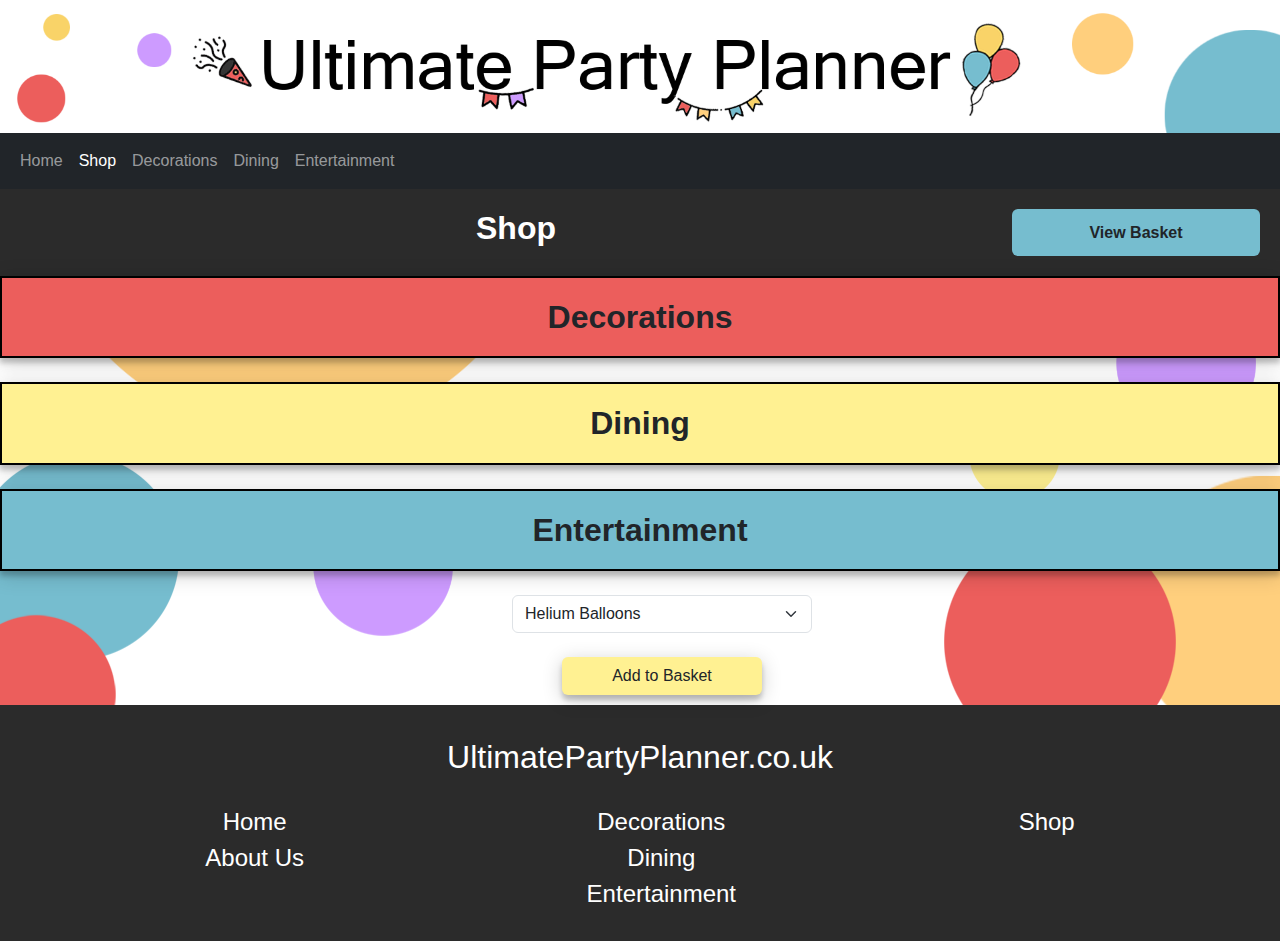
<file: Web Project 2/shop.html>
<!doctype html>
<html lang="en">
<head>
    <meta charset="UTF-8">
    <title>Shop</title>
    <script src="https://ajax.googleapis.com/ajax/libs/jquery/3.6.0/jquery.min.js"></script>
    <meta name="viewport" content="width=device-width, initial-scale=1">
    <link href="https://cdn.jsdelivr.net/npm/bootstrap@5.1.3/dist/css/bootstrap.min.css" rel="stylesheet">
    <link href="Styles/styles.css" rel="stylesheet">
  <script src="https://cdn.jsdelivr.net/npm/bootstrap@5.1.3/dist/js/bootstrap.bundle.min.js"></script>
</head>
<body>
  <header>
    <img src = "Images/Home/UPP_Banner.png" alt = "Ultimate Party Planner Banner" class = "fullImage">
  </header>
  <!-- This code is based upon an example from the W3Schools Bootstrap 5 tutorial on Navigation Bars
  Author: W3Schools
  Location: https://www.w3schools.com/bootstrap5/bootstrap_navbar.php
  Accessed: 24/04/2022 -->
  <!-- Areas that were edited include custom hrefs such as "index.html", names of items inside the navbar, and in the "shop.html" and "under_construction.html", the active nav link is changed to the shop item in the nav bar to make it easier to see which page the user is on -->
  <nav class = "navbar navbar-expand-sm bg-dark navbar-dark">
    <div class = "container-fluid">
      <ul class = "navbar-nav">
        <li class = "nav-item">
          <a class = "nav-link" href = "index.html">Home</a>
        </li>
        <li class = "nav-item">
          <!-- nav-link active is switched to the shop.html section to make it clearer to the user what page they are on -->
          <a class = "nav-link active" href = "shop.html">Shop</a>
        </li>
        <li class = "nav-item">
          <a class = "nav-link" href = "under_construction.html">Decorations</a>
        </li>
        <li class = "nav-item">
          <a class = "nav-link" href = "under_construction.html">Dining</a>
        </li>
        <li class = "nav-item">
          <a class = "nav-link" href = "under_construction.html">Entertainment</a>
        </li>
      </ul>
    </div>
  </nav>
  <!-- This section divides the Shop title and the view basket button -->
  <div id = "shop_items" class = "greybackground">
    <section id = "shop_banner">
      <h2 class = "shopbanner"><strong>Shop</strong></h2>
      <button type = "button" class = "btn blue" data-bs-toggle = "offcanvas" data-bs-target = "#shoppingBasket"><strong>View Basket</strong>

      </button>
    </section>
  </div>
  <!-- This code is based upon an example from the W3Schools Bootstrap 5 tutorial on Offcanvas Sidebars
  Author: W3Schools
  Location: https://www.w3schools.com/bootstrap5/bootstrap_offcanvas.php
  Accessed: 22/04/2022 -->
  <!-- My modifications include the addition of the p with "basketList", which is linked to the WebSQL table and actively updates the table and display with button presses, such as the "empty basket" button -->
  <div class = "offcanvas offcanvas-start" id = "shoppingBasket">
    <div class = "offcanvas-header">
      <h1 class = "offcanvas-title">Shopping Basket</h1>
      <button type = "button" class="btn-close text-reset" data-bs-dismiss="offcanvas"></button>
    </div>
    <div class = "offcanvas-body">
      <p id = "basketList"></p>
      <button type = "button" class = "btn btn-outline-secondary hasShadow" id = "lastItemRemove">Empty Basket</button>
    </div>
  </div>
  <!-- My modifications end here -->
    <!-- The "background" gives all assigned elements a background of the polka dot background, similar to the hasShadow class, reducing the need to repeat the code in the css -->
    <div class = "background">
    <section id = "decorations_list">
      <h2 class= "red largeTitleText hasShadow"><strong>Decorations</strong></h2>
      <p id = "decList" class = "imgrow"></p>
      <p class = "selectMenu">
    </section>

    <section id = "dining_list">
      <h2 class= "yellow largeTitleText hasShadow"><strong>Dining</strong></h2>
      <p id = "dinList" class = "imgrow"></p>
    </section>

    <section id = "entertainment_list">
      <h2 class= "blue largeTitleText hasShadow"><strong>Entertainment</strong></h2>
      <p id = "entList" class = "imgrow"></p>
      <div class = "addBasket">
        <!-- This code is based upon an example from the W3Schools Bootstrap 5 tutorial on Select Menus
        Author: W3Schools
        Location: https://www.w3schools.com/bootstrap5/bootstrap_form_select.php
        Accessed: 20/04/2022 -->
        <!-- The form select lets the user select the name of the item they want, then adding it to the basket when the button is pressed. The select menu reduces the likelyhood of user mis-input or potential WebSQL strings being entered, reducing the likelyhood a user will mess with the basket display -->
      <select class="form-select" id = "itemName">
        <option id = itemName>Helium Balloons</option>
        <option id = itemName>Party Hats</option>
        <option id = itemName>Confetti</option>
        <option id = itemName>Custom Banners</option>
        <option id = itemName>Birthday Cake</option>
        <option id = itemName>Fish and Chips</option>
        <option id = itemName>Pizza</option>
        <option id = itemName>Ice Cream</option>
        <option id = itemName>Greg The Clown</option>
        <option id = itemName>Manny The Magician</option>
        <option id = itemName>Charlie The Comedian</option>
      </select>
      <!-- My modifications end here -->
      <br>
      <!-- This is the submit button, given the yellow colouring and a shadow -->
      <button type = "button" class = "btn yellow hasShadow" id="addToBasket">Add to Basket</button>
    </div>
    </section>
  </div>
</div>
  <footer>
    <h2>UltimatePartyPlanner.co.uk</h2>
    <div id = "footer_contents">
    <ul>
      <li><a href = "index.html">Home</a></li>
      <li><a href = "under_construction.html">About Us</a></li>
    </ul>
    <ul>
      <li><a href = "under_construction.html">Decorations</a></li>
      <li><a href = "under_construction.html">Dining</a></li>
      <li><a href = "under_construction.html">Entertainment</a></li>
    </ul>
    <ul>
      <li><a href = "shop.html">Shop</a></li>
    </ul>
  </div>
  </footer>
  <script type = "text/javascript">
  //This opens the shop database, with the variables for the tables and the table entries being included underneath
  var db = openDatabase('shopDB','2.0','Ultimate Party Planner Database', 2 * 1024 * 1024);
  var decorationsList, diningList, entertainmentList, basket;
  var itemName, itemPrice, itemPackQty;

  //these link the add to basket and empty basket buttons to the databases, working by running the functions when a button is pressed to add or remove items from the basket database
  document.getElementById('addToBasket').addEventListener('click',addToBasket);
  document.getElementById('lastItemRemove').addEventListener('click',emptyBasket);

  function populateDB(tx){
    //decorations table includes the unique itemID, it's name, it's price, the number of items per pack, and it's image link with corresponding alt text
    tx.executeSql('CREATE TABLE IF NOT EXISTS decorations (itemID unique, itemName, itemPrice, itemPackQty, itemImg, itemAltText)');
    tx.executeSql('INSERT INTO decorations (itemID, itemName, itemPrice, itemPackQty, itemImg, itemAltText) VALUES (1, "Helium Balloons", 2.25, 25, "Images/Decorations/h_balloons.png", "Image of Helium Balloons")');
    tx.executeSql('INSERT INTO decorations (itemID, itemName, itemPrice, itemPackQty, itemImg, itemAltText) VALUES (2, "Party Hats", 3.00, 10, "Images/Decorations/p_hats.png", "Image of Party Hats")');
    tx.executeSql('INSERT INTO decorations (itemID, itemName, itemPrice, itemPackQty, itemImg, itemAltText) VALUES (3, "Confetti", 1.00, 3, "Images/Decorations/confetti.png", "Image of Confetti")');
    tx.executeSql('INSERT INTO decorations (itemID, itemName, itemPrice, itemPackQty, itemImg, itemAltText) VALUES (4, "Custom Banners", 4.00, 5, "Images/Decorations/c_banners.png", "Image of Custom Banners")');

    //dining table includes the unique itemID, it's name, it's price, the number of items per pack, and it's image link with corresponding alt text
    tx.executeSql('CREATE TABLE IF NOT EXISTS dining (itemID unique, itemName, itemPrice, itemPackQty, itemImg, itemAltText)');
    tx.executeSql('INSERT INTO dining (itemID, itemName, itemPrice, itemPackQty, itemImg, itemAltText) VALUES (5, "Birthday Cake", 12.50, 1, "Images/Dining/b_cake.png", "Image of Birthday Cake")');
    tx.executeSql('INSERT INTO dining (itemID, itemName, itemPrice, itemPackQty, itemImg, itemAltText) VALUES (6, "Fish and Chips", 3.00, 10, "Images/Dining/fish_chip.png", "Image of Fish and Chips")');
    tx.executeSql('INSERT INTO dining (itemID, itemName, itemPrice, itemPackQty, itemImg, itemAltText) VALUES (7, "Pizza", 5.00, 5, "Images/Dining/pizza.png", "Image of Pizza")');
    tx.executeSql('INSERT INTO dining (itemID, itemName, itemPrice, itemPackQty, itemImg, itemAltText) VALUES (8, "Ice Cream", 2.50, 15, "Images/Dining/ice_cream.png", "Image of Ice Cream")');

    //entertainment table includes the unique itemID, it's name, it's price, the number of items per pack, and it's image link with corresponding alt text
    tx.executeSql('CREATE TABLE IF NOT EXISTS entertainment (itemID unique, itemName, itemPrice, itemPackQty, itemImg, itemAltText)');
    tx.executeSql('INSERT INTO entertainment (itemID, itemName, itemPrice, itemPackQty, itemImg, itemAltText) VALUES (9, "Greg The Clown", 20.00, 1, "Images/Entertainment/Greg.png" , "Image of a Clown")');
    tx.executeSql('INSERT INTO entertainment (itemID, itemName, itemPrice, itemPackQty, itemImg, itemAltText) VALUES (10, "Manny The Magician", 25.00, 1, "Images/Entertainment/Manny.png" , "Image of a Magician")');
    tx.executeSql('INSERT INTO entertainment (itemID, itemName, itemPrice, itemPackQty, itemImg, itemAltText) VALUES (11, "Charlie The Comedian", 15.00, 1, "Images/Entertainment/Charlie.png" , "Image of a Comedian")');

    //basket table is left empty, but retains the ID, name, price, and pack quantity of each item added for display in the shopping basket
    tx.executeSql('CREATE TABLE IF NOT EXISTS basket (itemID unique, itemName, itemPrice, itemPackQty)');
    }

    function selectAlldecorations(tx){
      // This code is based upon a section from the University Of York Week 10 WebSQL Practical 1
      // Author: The University Of York
      // Location: https://vle.york.ac.uk/bbcswebdav/pid-4449822-dt-content-rid-13007719_2/xid-13007719_2
      // Accessed: 18/04/2022
      tx.executeSql('SELECT * FROM decorations', [], function(tx, results){
        var decListLen = results.rows.length;
        //Similar to the example code, the variable takes the length of the table
        decorationsList = "";

        for (var i = 0; i < decListLen; i++) {
          decorationsList += "<div class='card hasShadow' style='width:400px'>" + "<img class='card-img-top red' src = " + results.rows.item(i).itemImg + " alt = '" + results.rows.item(i).itemAltText + "'>" + "<div class = 'card-body'>" + "<h4 class = 'card-title' id = 'decoTitle>" + results.rows.item(i).itemID +"'><strong>" + results.rows.item(i).itemName + "</strong></h4>" + "<p class = 'card-text'>" + "<strong>Price:</strong> £" + results.rows.item(i).itemPrice + "</p>" + "<p class = 'card-text'>" + "<strong>Quantity:</strong> " + results.rows.item(i).itemPackQty + "</p>" + "</div>" + "</div>";
        }
        //The for loop then adds the information from the table into bootstrap cards. This was inspired by the ability to add elements such as links as elements, leading to the testing of producing multiple bootstrap elements with information from the table inside such as images and text
        //This is then repeated for the dining and entertainment lists, then edited in the css file using classes such as hasShadow and blue, yellow, red, etc. for the image backgrounds
        document.getElementById('decList').innerHTML = decorationsList;
      });
    }

    function selectAlldining(tx){
      tx.executeSql('SELECT * FROM dining', [], function(tx, results){
        var dinListLen = results.rows.length;
        diningList = "";

        for (var i = 0; i < dinListLen; i++) {
          diningList += "<div class='card hasShadow' style='width:400px'>" + "<img class='card-img-top yellow' src = " + results.rows.item(i).itemImg + " alt = '" + results.rows.item(i).itemAltText + "'>" + "<div class = 'card-body'>" + "<h4 class = 'card-title' id = 'decoTitle" + results.rows.item(i).itemID +"'><strong>" + results.rows.item(i).itemName + "</strong></h4>" + "<p class = 'card-text'>" + "<strong>Price:</strong> £" + results.rows.item(i).itemPrice + "</p>" + "<p class = 'card-text'>" + "<strong>Quantity:</strong> " + results.rows.item(i).itemPackQty + "</p>" + "</div>" + "</div>";
        }

        document.getElementById('dinList').innerHTML = diningList;
      });
    }

    function selectAllentertainment(tx){
      tx.executeSql('SELECT * FROM entertainment', [], function(tx, results){
        var entListLen = results.rows.length;
        entertainmentList = "";

        for (var i = 0; i < entListLen; i++) {
          entertainmentList += "<div class='card hasShadow' style='width:500px'>" + "<img class='card-img-top blue' src = " + results.rows.item(i).itemImg + " alt = '" + results.rows.item(i).itemAltText + "'>" + "<div class = 'card-body'>" + "<h4 class = 'card-title' id = 'decoTitle" + results.rows.item(i).itemID +"'><strong>" + results.rows.item(i).itemName + "</strong></h4>" + "<p class = 'card-text'>" + "<strong>Price:</strong> £" + results.rows.item(i).itemPrice + " per hour</p>" + "<p class = 'card-text'>" + "<strong>Quantity:</strong> " + results.rows.item(i).itemPackQty + "</p>" + "</div>" + "</div>";
        }

        document.getElementById('entList').innerHTML = entertainmentList;
      });
    }

    function selectAllinBasket(tx){
      tx.executeSql('SELECT * FROM basket', [], function(tx, results){
        var baskListLen = results.rows.length;
        basket = "";
        for (var i = 0; i < baskListLen; i++) {
          basket += "Item: " + results.rows.item(i).itemName + "<br>" + "Price: £" + results.rows.item(i).itemPrice + "<br>" + "Pack Quantity: " + results.rows.item(i).itemPackQty + "<br>" + "<br>";
        }
        //The basket code is much simpler, taking in less values as no images are added, but is actively updated down below

        document.getElementById('basketList').innerHTML = basket;
      });
    }

    function addToBasket(){
        itemName = document.getElementById('itemName').value;

        //When the button is clicked, the basket is updated (updating the number of items in the basket at the time)
        //Then, the item is added, and given a price using the switch statement to determine what item it is.
        //The basket list is then updated, updating the display in the process making the basket on the screen accurate
        db.transaction(basketUpdate);
        db.transaction(addItem);
        db.transaction(selectAllinBasket);
      }

    function basketUpdate(tx){
      tx.executeSql('SELECT * FROM basket', [],function (tx,results) {
        addItemInBasket = results.rows.length;
      });
    }

    function addItem(tx){
      addItemInBasket ++;
      //A switch statement determines the itemPrice and itemPackQty values based on the itemName
      switch(itemName){
        case 'Helium Balloons':
          itemPrice = 2.25;
          itemPackQty = 25;
          break;
        case 'Party Hats':
          itemPrice = 3;
          itemPackQty = 10;
          break;
        case 'Confetti':
          itemPrice = 1;
          itemPackQty = 3;
          break;
        case 'Custom Banners':
          itemPrice = 4;
          itemPackQty = 5;
          break;
        case 'Birthday Cake':
          itemPrice = 12.5;
          itemPackQty = 1;
          break;
        case 'Fish and Chips':
          itemPrice = 3;
          itemPackQty = 10;
          break;
        case 'Pizza':
          itemPrice = 5;
          itemPackQty = 5;
          break;
        case 'Ice Cream':
          itemPrice = 2.5;
          itemPackQty = 12;
          break;
        case 'Greg The Clown':
          itemPrice = "20 per hour";
          itemPackQty = 1;
          break;
        case 'Manny The Magician':
          itemPrice = "25 per hour";
          itemPackQty = 1;
          break;
        case 'Charlie The Comedian':
          itemPrice = "15 per hour";
          itemPackQty = 1;
          break;
      }
      //the table values are then added, which inserts the values based on what itemName, itemPrice and itemPackQty are.
      tx.executeSql('CREATE TABLE IF NOT EXISTS basket (itemID unique, itemName, itemPrice, itemPackQty)');
      tx.executeSql('INSERT INTO basket (itemID , itemName, itemPrice, itemPackQty) VALUES (?,?,?,?)', [addItemInBasket, itemName, itemPrice, itemPackQty]);
    }
    //My modifications end here

    function emptyBasket(){
      //Similar to the above code, the basket is updated, then ALL the items in the basket are removed, then the basket table is updated
      db.transaction(basketUpdate);
      db.transaction(removeAllInBasket);
      db.transaction(selectAllinBasket);
    }

    function removeAllInBasket(tx){
      //This SQL statement deletes all the values in the basket
      tx.executeSql('DELETE FROM basket');
    }

    //These lines of code populate the database, then display all the values in the tables onto the screen
    db.transaction(populateDB);
    db.transaction(selectAlldecorations);
    db.transaction(selectAlldining);
    db.transaction(selectAllentertainment);
    db.transaction(selectAllinBasket);

  </script>
</body>
</html>
</file>
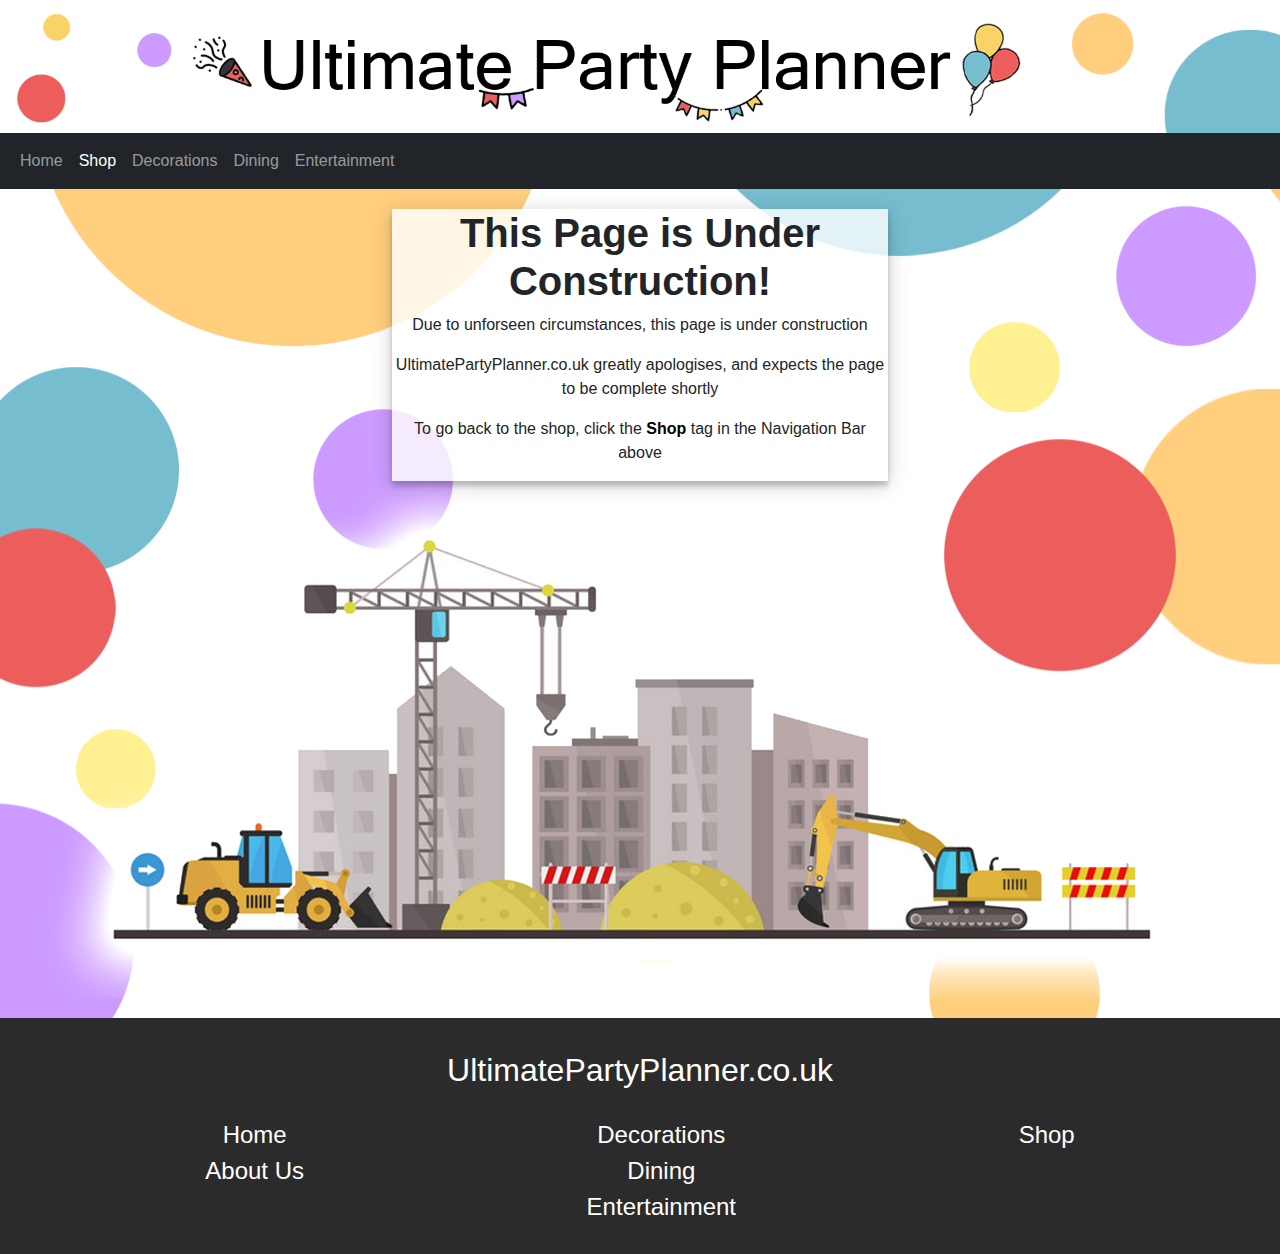
<file: Web Project 2/under_construction.html>
<!doctype html>
<html lang="en">
<head>
    <meta charset="UTF-8">
    <title>Under Construction</title>
    <script src="https://ajax.googleapis.com/ajax/libs/jquery/3.6.0/jquery.min.js"></script>
    <meta name="viewport" content="width=device-width, initial-scale=1">
    <link href="https://cdn.jsdelivr.net/npm/bootstrap@5.1.3/dist/css/bootstrap.min.css" rel="stylesheet">
    <link href="Styles/styles.css" rel="stylesheet">
  <script src="https://cdn.jsdelivr.net/npm/bootstrap@5.1.3/dist/js/bootstrap.bundle.min.js"></script>
</head>
<body>
  <header>
    <img src = "Images/Home/UPP_Banner.png" alt = "Ultimate Party Planner Banner" class = "fullImage">
  </header>
  <!-- This code is based upon an example from the W3Schools Bootstrap 5 tutorial on Navigation Bars
  Author: W3Schools
  Location: https://www.w3schools.com/bootstrap5/bootstrap_navbar.php
  Accessed: 24/04/2022 -->
  <!-- Areas that were edited include custom hrefs such as "index.html", names of items inside the navbar, and in the "shop.html" and "under_construction.html", the active nav link is changed to the shop item in the nav bar to make it easier to see which page the user is on -->
  <nav class = "navbar navbar-expand-sm bg-dark navbar-dark">
    <div class = "container-fluid">
      <ul class = "navbar-nav">
        <li class = "nav-item">
          <a class = "nav-link" href = "index.html">Home</a>
        </li>
        <li class = "nav-item">
          <a class = "nav-link active" href = "shop.html">Shop</a>
        </li>
        <li class = "nav-item">
          <a class = "nav-link" href = "under_construction.html">Decorations</a>
        </li>
        <li class = "nav-item">
          <a class = "nav-link" href = "under_construction.html">Dining</a>
        </li>
        <li class = "nav-item">
          <a class = "nav-link" href = "under_construction.html">Entertainment</a>
        </li>
      </ul>
    </div>
  </nav>
  <div class = "construction_message background" id = "construction_message">
    <section id = "info_box" class = "hasShadow">
      <h1><strong>This Page is Under Construction!</strong></h1>
      <p>Due to unforseen circumstances, this page is under construction</p>
      <p>UltimatePartyPlanner.co.uk greatly apologises, and expects the page to be complete shortly</p>
      <p>To go back to the shop, click the <strong><a href = "shop.html" class = "construction_shoplink">Shop</a></strong> tag in the Navigation Bar above</p>
    </section>
    <img src = "Images/Home/construction.png" alt = "Image of construction work">
  </div>
  <footer>
    <h2>UltimatePartyPlanner.co.uk</h2>
    <div id = "footer_contents">
    <ul>
      <li><a href = "index.html">Home</a></li>
      <li><a href = "under_construction.html">About Us</a></li>
    </ul>
    <ul>
      <li><a href = "under_construction.html">Decorations</a></li>
      <li><a href = "under_construction.html">Dining</a></li>
      <li><a href = "under_construction.html">Entertainment</a></li>
    </ul>
    <ul>
      <li><a href = "shop.html">Shop</a></li>
    </ul>
  </div>
  </footer>
</body>
</file>
<file: Web Project 2/Styles/styles.css>
*{
  font-family: sans-serif;
}
footer{
  background-color: #2b2b2b;
  color:white;
  padding-right: 5%;
  padding-left: 5%;
  padding-top: 1%;
  padding-bottom: 1%;
  text-align: center;
  align-content: flex-end;
}
footer div{
  display: flex;
  justify-content: space-around;
}
footer h2{
  text-align: center;
  padding:20px;
}
ul {
  padding-left: 0px;
  list-style-type: none;
}
ul a{
  color:white;
  font-size: 1.5em;
  text-decoration: none;
}
.imgrow{
  display: flex;
  justify-content: space-around;
}
.card{
  margin:10px;
  text-align: center;
}
.card-text{
  text-align: left;
}
#shop_banner{
  display: grid;
  grid-template-columns: 80% 20%;

}

#shop_banner h1{
  text-align: center;
}
#basket{
  width:200px;
}
#payment_form{
  margin-left: 40%;
  text-align: justify;
}
#submit{
  margin-left: 10%;
}
#basket_list{
  text-align: center;
}
.selectMenu{
  width:200px;

}
#addToBasket{
  width:200px;
  margin-bottom: 10px;
}
.construction_message{
  display: flex;
  flex-direction: column;
  justify-content: center;
  text-align: center;
  padding:20px;
}
#info_box{
  margin-right: 30%;
  margin-left:30%;
  background-color: rgba(255, 255, 255, 0.8);
}
.text-block{
  background-color: white;
  color: black;
}
.btn-style1{
  background-color: #fff192;
}
#talentSectionCards{
  padding-left: 50px;
  padding-right: 50px;
  display:flex;
  justify-content: space-around;
}
#homeInfoSection{
  background-image: url("UPP_Background.png");
  display: flex;
}
#infoTextBlock{
  margin:2%;
  background-color: rgba(255, 255, 255, 0.8);
  padding: 2%;

}
.card-img-top{
  height:400px;
  width:auto;
}
#entertainerDisplay{
  background-image: url("UPP_Background.png");
}
.greybackground{
  background-color: #2b2b2b;
  color:white;
  padding:20px;
  text-align: center;
}
#infoblock_img{
  width: 55%;
}
#infoTextBlock h2{
  font-size: 3em;
}
#infoTextBlock button{
  margin-top: 50px;
  font-size: 2em;
  border-color: black;
}
.yellow{
  background-color: #fff192;
}
.red{
  background-color: #ec5e5c;
}
.blue{
  background-color:#76bdcf;
}
.background{
  background-image: url("UPP_Background.png");
}
.addBasket{
  margin-right: 40%;
  margin-left: 40%;
  width: 300px;
  justify-content: center;
  text-align: center;
}
.largeTitleText{
  text-align: center;
  padding: 20px;
  border: 2px solid black;
}
.hasShadow{
  box-shadow: 0 5px 5px 0 rgba(0, 0, 0, 0.2), 0 4px 20px 0 rgba(0, 0, 0, 0.19);
}
.construction_shoplink{
  text-decoration: none;
  color:black;
}
.fullImage{
  width: 100%;
}
</file>
<file: Web Project 1/Styles/styles.css>
*{
  font-family: sans-serif;
}
body{
  margin:0px;
  background-image: url("White_Lego_background.png");
}
a:visited {
  color: black;
}

a.Footer_Link{
  color: white;
}
header{
  background-color: white;
}
figure{
  margin:5px;
  padding-left:10px;
}
figure.logo{
  display:flex;
  justify-content: center;
}
nav{
  display:flex;
  justify-content: flex-start;
  background-color: #FFCF00
}
ul{
  display:flex;
  list-style-type: none;
}
li.navMenu{
  padding: 20px;
  font-size: 2em;
  color: black;
}
a:link {
  color: black;
  background-color: transparent;
  text-decoration: none;
}
a:hover {
  text-decoration: underline;
}
ul.Collection_ul{
  justify-content: space-around;
  padding-right:40px;
  margin-top:40px;
  margin-bottom:0px;
}
ul.navBar{
  padding-right:40px;
}
footer{
  background-color: #444444;
  margin-top:50px;
  margin-bottom:0px;
}
section.Description{
  padding:20px;
  display:flex;
  justify-content: space-around;
}
section.Collect_Container{
  background-color: #FFCF00;
}
section.vidPlayer{
  background-image: url("Light_Blue_Lego_background.png");
  /* The Light_Blue_Lego_background image file is stored in both the styles and the images folder, as the image can't be accessed using the CSS from the Images folder */
  justify-content: center;
}
h1{
  font-size: 3em;
  margin-top:20px;
  margin-bottom:20px;
}
h1.Collection_head{
  margin:0px;
  padding-top:20px;
  text-align: center;
}
/*
This code is based upon an example from the W3Schools CSS tutorial on Buttons
Author: W3Schools
Location: https://www.w3schools.com/css/css3_buttons.asp
Accessed: 20/02/2022

I modified elements such as the margin, border, border radius and box shadow
*/
button {
  margin:40px;
  background-color: #FFCF00;
  border: 2px solid black;
  border-radius: 12px;
  color: black;
  padding: 15px 32px;
  font-size: 1.5em;
  text-align: center;
  margin: 4px 2px;
  cursor: pointer;
  transition-duration: 0.4s;
}
button:hover{
  border: 2px solid #FFCF00;
  background-color: black;
  color: #FFCF00;
  box-shadow: 0 10px 20px 0 rgba(0,0,0,0.24);
}
/* My modifications from the example ends here, the below code is all implemented by myself*/

figcaption{
  position: relative;
  text-align: center;
  font-size: 1.5em;
  bottom:30px;
  background-color: white;
  box-shadow: 0 10px 20px 0 rgba(0,0,0,0.24);

}
iframe{
  border:0px;
  width:100%;
  height:500px;
}
img{
  width:100%;
}
ul.ContentGrid{
  display:grid;
  grid-template-columns: 70% 30%;
  padding:40px;
  margin-bottom:0px;

}
ul.ContentGrid li{
  background-color: white;
  padding:20px;
}
section.Collect_Container img{
  height: 100%;
}
header h1{
  margin:0px;
  padding:20px;
}
footer{
  margin:0px;
  padding: 10px;
  color: white;
}
article{
  padding:40px;
  flex:50%;
}
article.Learn_Page_Article{
  margin:40px;
  padding:20px;
  align-content: center;
  background-color: white;
  text-align: center;

}
article.Learn_Page_Article h1{
  border-bottom: 1px solid grey;
}
article.Learn_Page_Article p{
  text-align: left;
}
section.Collection_Grids{
  margin:30px;
  padding:30px;
}
section.Collection_Grids h1{
  text-align: center;
}

@media only screen and (max-width: 1920px) {
  article.Learn_Page_Article{
    padding-right: 160px;
    padding-left: 160px;
  }
  h1{
    font-size: 5em;
  }
  h2{
    font-size: 2em;
  }
  p{
    font-size: 1.5em;
  }
  .Destiny_Bounty{
    display: flex;
  }
  footer img{
    width:7.5%;
    height:7.5%;
    padding:20px;
  }
  footer div{
    display:flex;
    justify-content: flex-start;
    align-items: center;
  }
  footer ul{
    display: flex;
    flex-direction: column;
    padding: 5px;
  }
  footer li{
    padding: 20px;
  }
  section.Collection_Grids{
    background-color: white;
    display:grid;
  }


}
@media only screen and (max-width: 1400px) {
  h1{
    font-size: 3em;
  }
  h2{
    font-size: 1.5em;
  }
  p{
    font-size: 1.25em;
  }


}
@media only screen and (max-width: 1000px) {
  section.Description{
    display:inline-block;
  }
  ul.ContentGrid{
    display: inline-block;
  }
  h2{
    font-size: 2em;
  }
  p{
    font-size: 1.5em;
  }
  article.Learn_Page_Article{
    padding-right: 80px;
    padding-left: 80px;
  }
  .Destiny_Bounty{
    display: inline-block;
  }

}
</file>
